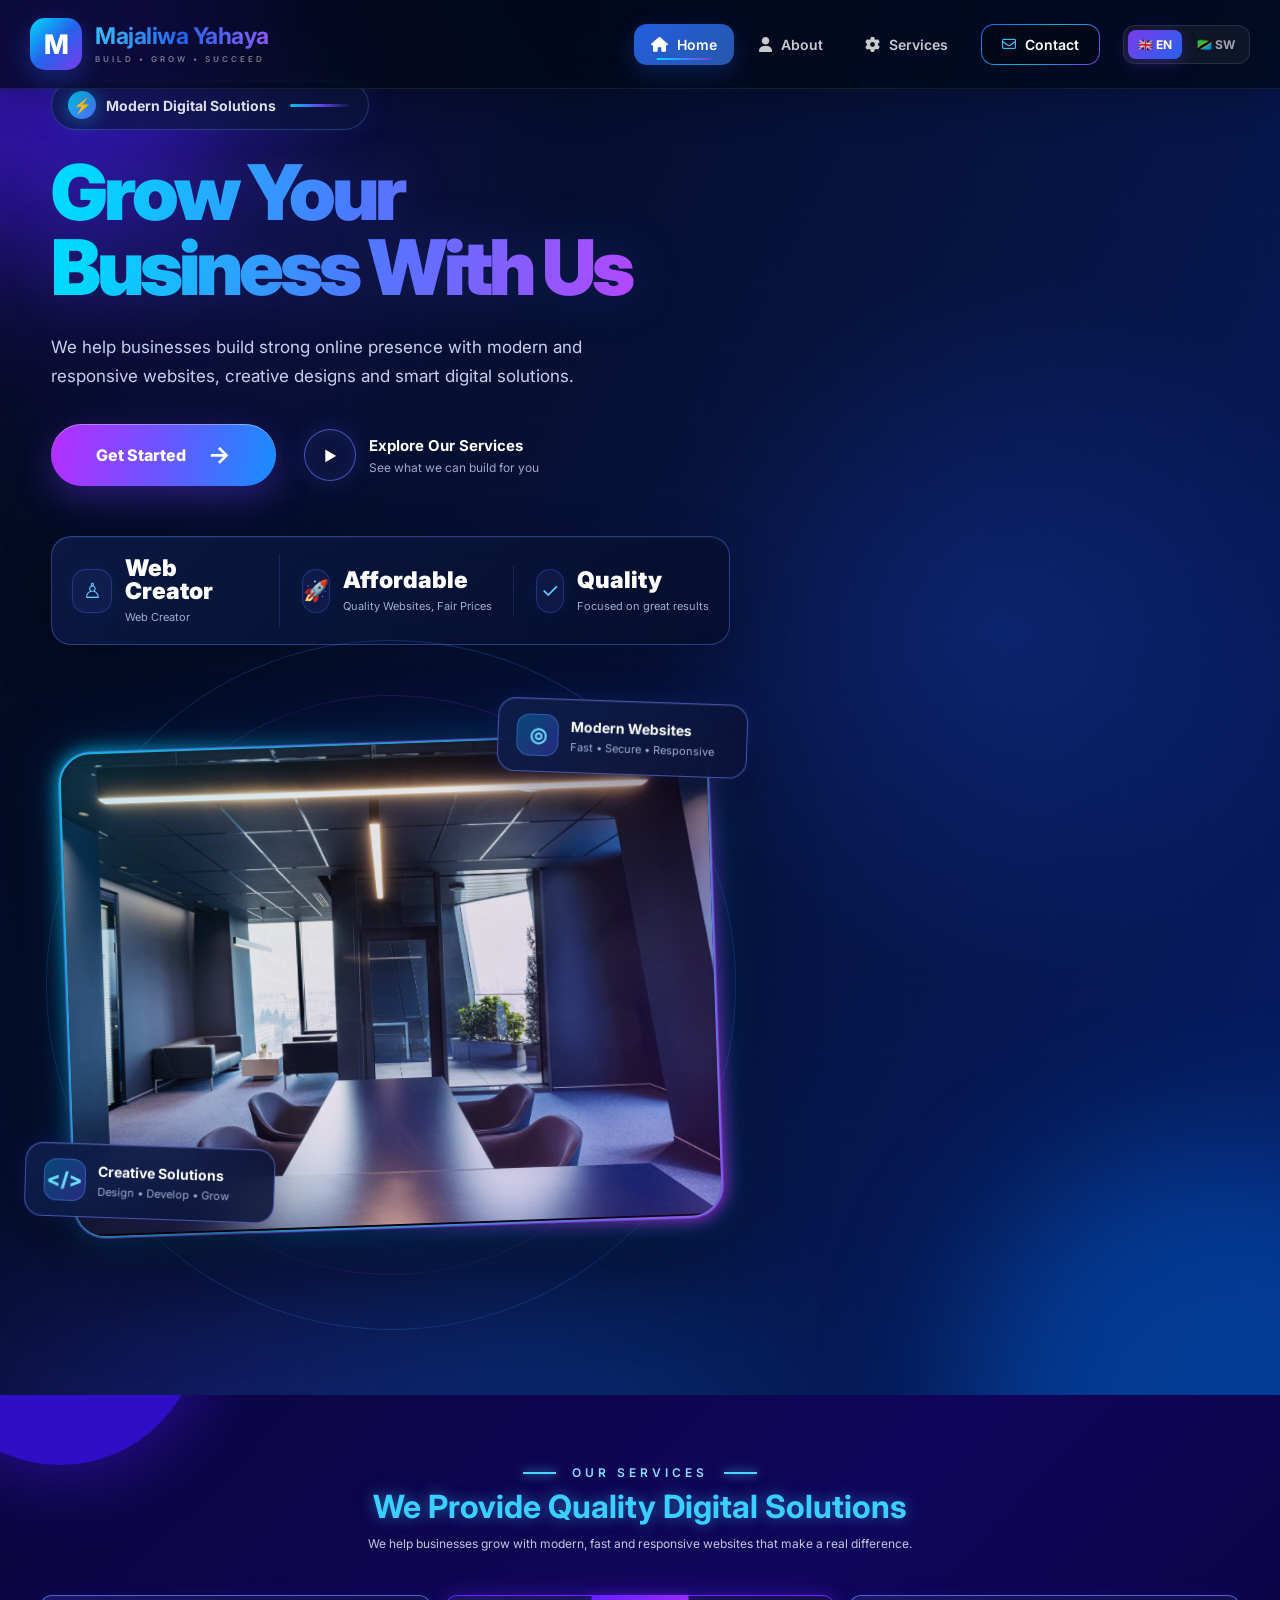
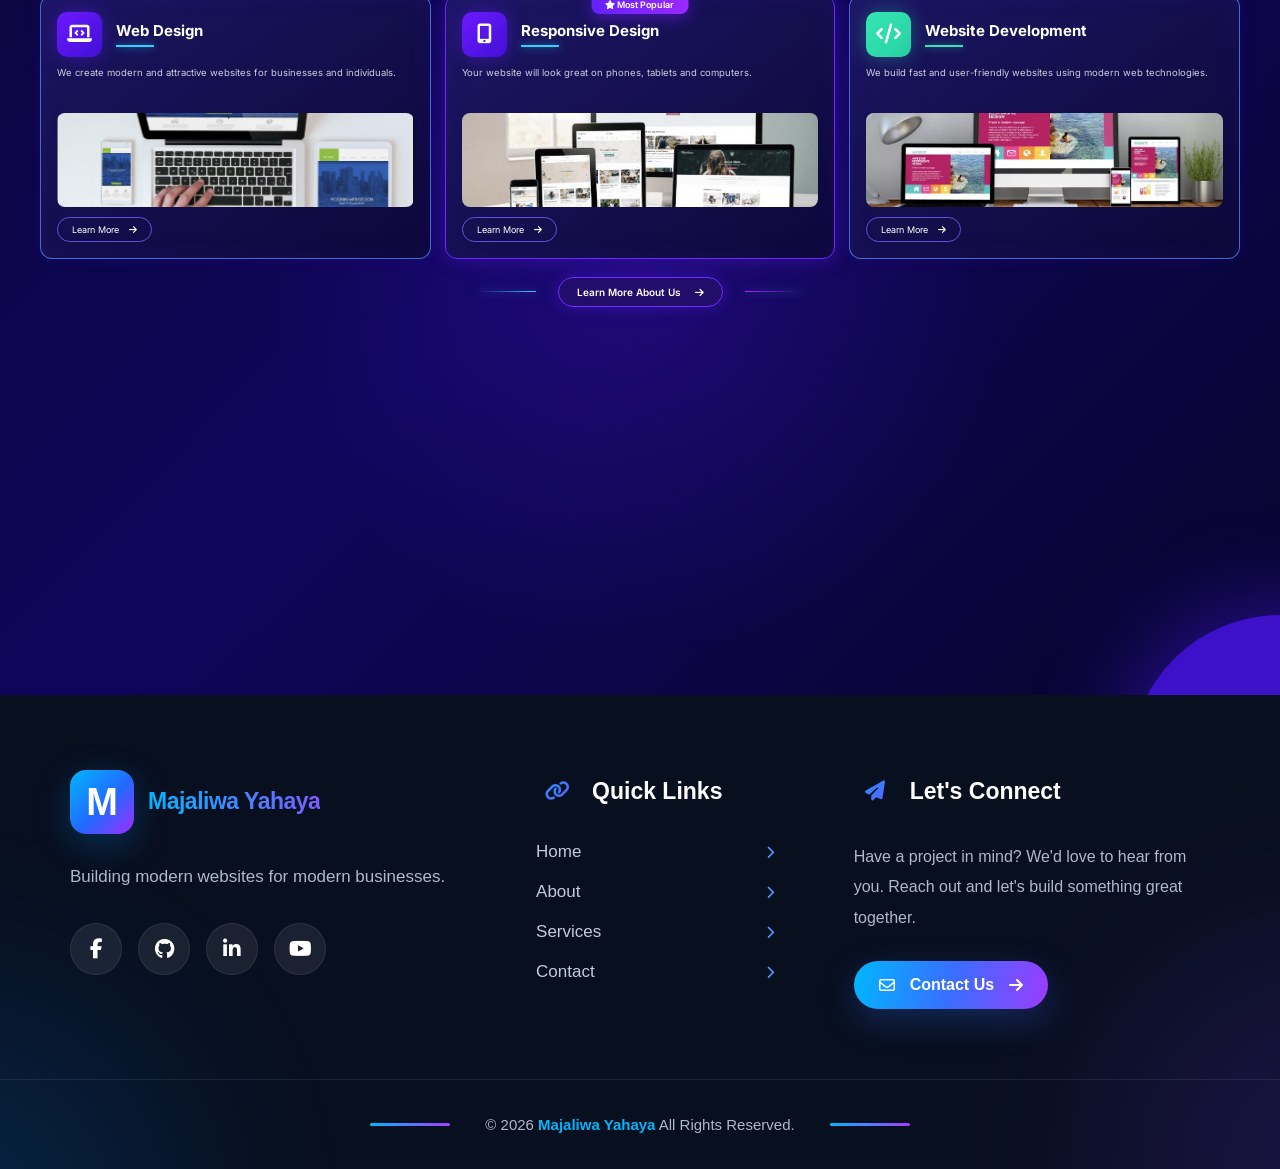
<file: index.html>
<!DOCTYPE html>
<html lang="en">

<head>
    <meta charset="UTF-8">
    <meta name="viewport" content="width=device-width, initial-scale=1.0">

    <meta name="description"
        content="Majaliwa Yahaya creates modern, responsive and affordable websites for businesses and individuals.">

    <meta name="keywords" content="web design Tanzania, website design, responsive websites, web developer Tanzania">

    <meta name="author" content="Majaliwa Yahaya">

    <title>Majaliwa Web Design | Modern Websites for Businesses</title>

    <meta property="og:title" content="Majaliwa Web Design | Modern Websites for Businesses">
    <meta property="og:description"
        content="Modern, responsive and affordable websites for businesses and individuals.">
    <meta property="og:type" content="website">
    <meta property="og:url" content="https://majaliwayahya.github.io/majaliwa-landing-page/">
    <meta property="og:image" content="https://majaliwayahya.github.io/majaliwa-landing-page/images/preview.jpg">


    <!-- Favicon -->
    <link rel="icon" href="favicon.ico" type="image/x-icon">

    <!-- Google Font -->
    <link rel="preconnect" href="https://fonts.googleapis.com">
    <link rel="preconnect" href="https://fonts.gstatic.com" crossorigin>
    <link href="https://fonts.googleapis.com/css2?family=Inter:wght@400;500;600;700;800;900&display=swap" rel="stylesheet">

    <!-- Font Awesome -->
    <link rel="stylesheet" href="https://cdnjs.cloudflare.com/ajax/libs/font-awesome/6.5.2/css/all.min.css">

    <!-- CSS -->
    <link rel="stylesheet" href="style.css">
</head>

<body>

    <!-- =========================
         NAVBAR
    ========================== -->
    <header class="navbar">

        <div class="nav-container">

            <!-- Logo -->
            <a href="index.html" class="logo">

                <div class="logo-icon">
                    M
                </div>

                <div class="logo-text">
                    <span> <strong>Majaliwa Yahaya</strong></span>
                    <small>Build • Grow • Succeed</small>
                </div>

            </a>


            <!-- Navigation -->
            <nav class="nav-menu" id="navMenu">

                <a href="index.html" class="nav-link active">
                    <i class="fa-solid fa-house"></i>
                    <span data-en="Home" data-sw="Nyumbani">
                        Home
                    </span>

                </a>

                <a href="about.html" class="nav-link">
                    <i class="fa-solid fa-user"></i>
                    <span data-en="About" data-sw="Kuhusu">
                        About
                    </span>
                </a>

                <a href="index.html#services" class="nav-link">
                    <i class="fa-solid fa-gear"></i>
                    <span data-en="Services" data-sw="Huduma">
                        Services
                    </span>
                </a>

                <a href="contact.html" class="nav-contact">
                    <i class="fa-regular fa-envelope"></i>
                    <span data-en="Contact" data-sw="Wasiliana">
                        Contact
                    </span>
                </a>

                <!-- Language Switcher -->
                <div class="language-switcher">

                    <button class="language-btn active" data-lang="en">
                        🇬🇧 EN
                    </button>

                    <button class="language-btn" data-lang="sw">
                        🇹🇿 SW
                    </button>

                </div>

            </nav>


            <!-- Mobile Menu Button -->
            <button class="menu-toggle" id="menuToggle" aria-label="Open Menu">
                <i class="fa-solid fa-bars"></i>
            </button>

        </div>

    </header>

    <!-- =========================
         MOBILE MENU SCRIPT
    ========================== -->
    <script>

        const menuToggle = document.getElementById("menuToggle");
        const navMenu = document.getElementById("navMenu");

        menuToggle.addEventListener("click", () => {

            navMenu.classList.toggle("show");

            const icon = menuToggle.querySelector("i");

            if (navMenu.classList.contains("show")) {
                icon.classList.remove("fa-bars");
                icon.classList.add("fa-xmark");
            } else {
                icon.classList.remove("fa-xmark");
                icon.classList.add("fa-bars");
            }

        });


        // Close menu after clicking a link
        document.querySelectorAll(".nav-link, .nav-contact").forEach(link => {

            link.addEventListener("click", () => {

                navMenu.classList.remove("show");

                const icon = menuToggle.querySelector("i");

                icon.classList.remove("fa-xmark");
                icon.classList.add("fa-bars");

            });

        });


        // Active navigation
        document.querySelectorAll(".nav-link").forEach(link => {

            link.addEventListener("click", function () {

                document.querySelectorAll(".nav-link").forEach(item => {
                    item.classList.remove("active");
                });

                this.classList.add("active");

            });

        });

    </script>

    <!-- =========================
         HERO SECTION
    ========================== -->
    <section class="hero" id="home">

        <!-- Background Effects -->
        <div class="hero-glow glow-one"></div>
        <div class="hero-glow glow-two"></div>

        <div class="hero-grid"></div>


        <div class="hero-container">

            <!-- =========================
                 LEFT SIDE
            ========================== -->
            <div class="hero-content">

                <!-- Badge -->
                <div class="hero-badge">

                    <span class="badge-icon">
                        ⚡
                    </span>

                    <span data-en="Modern Digital Solutions" data-sw="Suluhisho za Kisasa za Kidijitali">
                        Modern Digital Solutions
                    </span>

                    <span class="badge-line"></span>

                </div>


                <!-- Heading -->
                <h1>
                    <span data-en="Grow Your" data-sw="Kuza">Grow Your</span>
                    <span data-en="Business With Us" data-sw="Biashara Yako Pamoja Nasi">
                        Business With Us
                    </span>
                </h1>


                <!-- Description -->
                <p class="hero-description"
                    data-en="We help businesses build strong online presence with modern and responsive websites, creative designs and smart digital solutions."
                    data-sw="Tunasaidia biashara kujenga uwepo imara mtandaoni kupitia tovuti za kisasa na zinazoweza kuonekana vizuri kwenye vifaa mbalimbali, ubunifu wa kuvutia na suluhisho bora za kidijitali.">

                    We help businesses build strong online presence with
                    modern and responsive websites, creative designs and
                    smart digital solutions.

                </p>


                <!-- Buttons -->
                <div class="hero-actions">

                    <a href="about.html" class="btn btn-primary">

                        <span data-en="Get Started" data-sw="Anza Sasa">
                            Get Started
                        </span>

                        <strong>→</strong>

                    </a>


                    <a href="#services" class="watch-work">

                        <span class="play-btn">
                            ▶
                        </span>

                        <span class="watch-text">

                            <strong data-en="Explore Our Services" data-sw="Chunguza huduma zetu">
                                Explore Our Services
                            </strong>

                            <small data-en="See what we can build for you"
                                data-sw="Ona kile tunachoweza kukutengenezea">
                                See what we can build for you
                            </small>

                        </span>

                    </a>
                </div>


                <!-- =========================
                     STATISTICS
                ========================== -->

                <div class="hero-stats">

                    <!-- Stat 1 -->
                    <div class="stat">

                        <div class="stat-icon">
                            ♙
                        </div>

                        <div>
                            <strong data-en="Web Creator" data-sw="Mbunifu wa tovuti">Web Creator</strong>

                            <span data-en="Web Creator" data-sw="Mbunifu wa tovuti">
                                Web Creator
                            </span>
                        </div>

                    </div>


                    <!-- Stat 2 -->
                    <div class="stat">

                        <div class="stat-icon">
                            🚀
                        </div>

                        <div>
                            <strong data-en="Affordable" data-sw="Bei Nafuu">Affordable</strong>

                            <span data-en="Quality Websites, Fair Prices" data-sw="Tovuti Bora kwa Bei Nafuu">
                                Quality Websites, Fair Prices
                            </span>
                        </div>

                    </div>


                    <!-- Stat 3 -->
                    <div class="stat">

                        <div class="stat-icon">
                            ✓
                        </div>

                        <div>
                            <strong data-en="Quality" data-sw="Ubora">Quality</strong>

                            <span data-en="Focused on great results" data-sw="Tunalenga kutoa matokeo bora">
                                Focused on great results
                            </span>
                        </div>

                    </div>

                </div>


                <!-- =========================
                 RIGHT SIDE
            ========================== -->
                <div class="hero-visual">

                    <!-- Decorative Orbit -->
                    <div class="image-orbit orbit-one"></div>
                    <div class="image-orbit orbit-two"></div>


                    <!-- Main Image -->
                    <div class="hero-image-card">

                        <img src="images/hero-image.png" alt="Modern digital workspace">


                        <!-- Image Overlay -->
                        <div class="image-overlay"></div>


                        <!-- =========================
                         FLOATING CARD 1
                    ========================== -->
                        <div class="floating-card website-card">

                            <div class="floating-icon">
                                ◎
                            </div>

                            <div>

                                <strong data-en="Modern Websites" data-sw="Tovuti za Kisasa">
                                    Modern Websites
                                </strong>

                                <span data-en="Fast • Secure • Responsive" data-sw="Haraka • Salama • Zinazobadilika">
                                    Fast • Secure • Responsive
                                </span>

                            </div>

                        </div>


                        <!-- =========================
                         FLOATING CARD 2
                    ========================== -->
                        <div class="floating-card solution-card">

                            <div class="floating-icon">
                                &lt;/&gt;
                            </div>

                            <div>

                                <strong data-en="Creative Solutions" data-sw="Suluhisho Bunifu">
                                    Creative Solutions
                                </strong>

                                <span data-en="Design • Develop • Grow" data-sw="Buni • Tengeneza • Kuza">
                                    Design • Develop • Grow
                                </span>

                            </div>

                        </div>

                    </div>

                </div>

            </div>


            <!-- Bottom Glow -->
            <div class="hero-bottom-glow"></div>

        </div>

    </section>


    <!-- =========================
     SERVICES SECTION
========================== -->
    <section class="services" id="services">

        <!-- Background shapes -->
        <div class="shape shape-one"></div>
        <div class="shape shape-two"></div>

        <div class="services-container">

            <!-- =========================
             SERVICES HEADING
        ========================== -->
            <div class="services-heading">

                <div class="heading-label">

                    <span></span>

                    <p data-en="OUR SERVICES" data-sw="HUDUMA ZETU">
                        OUR SERVICES
                    </p>

                    <span></span>

                </div>


                <h1>

                    <span data-en="We Provide" data-sw="Tunatoa">
                        We Provide
                    </span>

                    <span data-en="Quality" data-sw="Huduma Bora">
                        Quality
                    </span>

                    <span data-en="Digital Solutions" data-sw="Suluhisho za Kidijitali">
                        Digital Solutions
                    </span>

                </h1>


                <p class="heading-text"
                    data-en="We help businesses grow with modern, fast and responsive websites that make a real difference."
                    data-sw="Tunasaidia biashara kukua kupitia tovuti za kisasa, zenye kasi na zinazobadilika kulingana na kifaa, ambazo huleta matokeo halisi.">

                    We help businesses grow with modern, fast and responsive
                    websites that make a real difference.

                </p>

            </div>


            <!-- =========================
             SERVICES CARDS
        ========================== -->
            <div class="services-grid">


                <!-- =========================
                 SERVICE CARD 1
            ========================== -->
                <div class="service-card">

                    <div class="card-top">

                        <div class="service-icon purple-icon">
                            <i class="fa-solid fa-laptop-code"></i>
                        </div>

                        <div>

                            <h2 data-en="Web Design" data-sw="Ubunifu wa Tovuti">
                                Web Design
                            </h2>

                            <div class="small-line"></div>

                        </div>

                    </div>


                    <p class="service-description"
                        data-en="We create modern and attractive websites for businesses and individuals."
                        data-sw="Tunatengeneza tovuti za kisasa na zenye kuvutia kwa biashara na watu binafsi.">

                        We create modern and attractive websites for
                        businesses and individuals.

                    </p>


                    <div class="service-image">

                        <img src="images/card1.png" alt="Web Design">

                    </div>


                    <a href="contact.html" class="learn-btn">

                        <span data-en="Learn More" data-sw="Jifunze Zaidi">
                            Learn More
                        </span>

                        <i class="fa-solid fa-arrow-right"></i>

                    </a>

                </div>



                <!-- =========================
                 SERVICE CARD 2
            ========================== -->
                <div class="service-card popular-card">

                    <!-- Popular Badge -->
                    <div class="popular-badge">

                        <i class="fa-solid fa-star"></i>

                        <span data-en="Most Popular" data-sw="Inayopendwa Zaidi">
                            Most Popular
                        </span>

                    </div>


                    <div class="card-top">

                        <div class="service-icon purple-icon">
                            <i class="fa-solid fa-mobile-screen-button"></i>
                        </div>

                        <div>

                            <h2 data-en="Responsive Design" data-sw="Ubunifu Unaobadilika">
                                Responsive Design
                            </h2>

                            <div class="small-line"></div>

                        </div>

                    </div>


                    <p class="service-description"
                        data-en="Your website will look great on phones, tablets and computers."
                        data-sw="Tovuti yako itaonekana vizuri kwenye simu, tablet na kompyuta.">

                        Your website will look great on phones,
                        tablets and computers.

                    </p>


                    <div class="service-image">

                        <img src="images/card2.png" alt="Responsive Design">

                    </div>


                    <a href="contact.html" class="learn-btn">

                        <span data-en="Learn More" data-sw="Jifunze Zaidi">
                            Learn More
                        </span>

                        <i class="fa-solid fa-arrow-right"></i>

                    </a>

                </div>



                <!-- =========================
                 SERVICE CARD 3
            ========================== -->
                <div class="service-card">

                    <div class="card-top">

                        <div class="service-icon green-icon">
                            <i class="fa-solid fa-code"></i>
                        </div>

                        <div>

                            <h2 data-en="Website Development" data-sw="Utengenezaji wa Tovuti">
                                Website Development
                            </h2>

                            <div class="small-line green-line"></div>

                        </div>

                    </div>


                    <p class="service-description"
                        data-en="We build fast and user-friendly websites using modern web technologies."
                        data-sw="Tunatengeneza tovuti zenye kasi na rahisi kutumia kwa kutumia teknolojia za kisasa za wavuti.">

                        We build fast and user-friendly websites using
                        modern web technologies.

                    </p>


                    <div class="service-image">

                        <img src="images/card3.png" alt="Website Development">

                    </div>


                    <a href="contact.html" class="learn-btn">

                        <span data-en="Learn More" data-sw="Jifunze Zaidi">
                            Learn More
                        </span>

                        <i class="fa-solid fa-arrow-right"></i>

                    </a>

                </div>

            </div>



            <!-- =========================
             SERVICES CTA
        ========================== -->
            <div class="services-cta">

                <span></span>

                <a href="about.html" class="cta-btn">

                    <span data-en="Learn More About Us" data-sw="Jifunze Zaidi Kuhusu Sisi">
                        Learn More About Us
                    </span>

                    <i class="fa-solid fa-arrow-right"></i>

                </a>

                <span></span>

            </div>

        </div>

    </section>


    <footer class="footer">
        <!-- Decorative background -->
        <div class="footer-glow footer-glow-left"></div>
        <div class="footer-glow footer-glow-right"></div>

        <div class="footer-container">

            <!-- Brand -->
            <div class="footer-column footer-brand">

                <a href="#" class="logo">
                    <span class="logo-icon">M</span>
                    <span class="logo-text">
                        <span>Majaliwa Yahaya</span>
                    </span>
                </a>

                <p class="footer-description" data-en="Building modern websites for modern businesses."
                    data-sw="Tunatengeneza tovuti za kisasa kwa biashara za kisasa.">

                    Building modern websites for modern businesses.

                </p>

                <!-- Social Media -->
                <div class="social-links">

                    <a href="https://facebook.com/majaliwayahya" class="social facebook" aria-label="Facebook"
                        target="_blank" rel="noopener noreferrer">
                        <i class="fab fa-facebook-f"></i>
                    </a>

                    <a href="https://www.github.com/majaliwayahya" class="social github" aria-label="GitHub"
                        target="_blank" rel="noopener noreferrer">
                        <i class="fab fa-github"></i>
                    </a>

                    <a href="https://www.linkedin.com/in/majaliwayahya" class="social linkedin" aria-label="LinkedIn"
                        target="_blank" rel="noopener noreferrer">
                        <i class="fab fa-linkedin-in"></i>
                    </a>

                    <a href="https://www.youtube.com/@majaliwayahya" class="social youtube" aria-label="YouTube"
                        target="_blank" rel="noopener noreferrer">
                        <i class="fab fa-youtube"></i>
                    </a>

                </div>
            </div>


            <!-- Quick Links -->
            <div class="footer-column quick-links">

                <h3>

                    <span class="heading-icon">
                        <i class="fas fa-link"></i>
                    </span>

                    <span data-en="Quick Links" data-sw="Viungo Muhimu">
                        Quick Links
                    </span>

                </h3>

                <ul>
                    <li>
                        <a href="index.html">

                            <span data-en="Home" data-sw="Nyumbani">
                                Home
                            </span>

                            <i class="fas fa-chevron-right"></i>

                        </a>
                    </li>

                    <li>
                        <a href="about.html">

                            <span data-en="About" data-sw="Kuhusu">
                                About
                            </span>

                            <i class="fas fa-chevron-right"></i>

                        </a>
                    </li>

                    <li>
                        <a href="index.html#services">

                            <span data-en="Services" data-sw="Huduma">
                                Services
                            </span>

                            <i class="fas fa-chevron-right"></i>

                        </a>
                    </li>

                    <li>
                        <a href="contact.html">

                            <span data-en="Contact" data-sw="Wasiliana">
                                Contact
                            </span>

                            <i class="fas fa-chevron-right"></i>

                        </a>
                    </li>
                </ul>

            </div>


            <!-- Contact -->
            <div class="footer-column connect">

                <h3>

                    <span class="heading-icon">
                        <i class="fas fa-paper-plane"></i>
                    </span>

                    <span data-en="Let's Connect" data-sw="Wasiliana Nasi">
                        Let's Connect
                    </span>

                </h3>

                <p data-en="Have a project in mind? We'd love to hear from you. Reach out and let's build something great together."
                    data-sw="Una mradi akilini? Tungependa kusikia kutoka kwako. Wasiliana nasi na tujenge kitu kizuri pamoja.">

                    Have a project in mind? We'd love to hear from you.
                    Reach out and let's build something great together.

                </p>

                <a href="contact.html" class="contact-btn">

                    <i class="far fa-envelope"></i>

                    <span data-en="Contact Us" data-sw="Wasiliana Nasi">
                        Contact Us
                    </span>

                    <i class="fas fa-arrow-right"></i>

                </a>

            </div>

        </div>


        <!-- Bottom -->
        <div class="footer-bottom">

            <div class="bottom-line"></div>

            <p>
                © 2026
                <span>Majaliwa Yahaya</span>
                All Rights Reserved.
            </p>

            <div class="bottom-line"></div>

        </div>

    </footer>

    <script>

        document.addEventListener("DOMContentLoaded", function () {

            const languageButtons =
                document.querySelectorAll(".language-btn");

            const translatableElements =
                document.querySelectorAll("[data-en][data-sw]");



            function changeLanguage(language) {

                // Change all text
                translatableElements.forEach(element => {

                    element.textContent =
                        element.getAttribute(`data-${language}`);

                });



                // Change HTML language
                document.documentElement.lang = language;



                // Update active button
                languageButtons.forEach(button => {

                    button.classList.remove("active");

                    if (button.dataset.lang === language) {
                        button.classList.add("active");
                    }

                });



                // Save selected language
                localStorage.setItem("selectedLanguage", language);

            }



            // Language buttons
            languageButtons.forEach(button => {

                button.addEventListener("click", function () {

                    const language = this.dataset.lang;

                    changeLanguage(language);

                });

            });



            // Load saved language
            const savedLanguage =
                localStorage.getItem("selectedLanguage") || "en";

            changeLanguage(savedLanguage);

        });

    </script>

    <script>
        document.addEventListener("DOMContentLoaded", function () {

            const pageLinks = document.querySelectorAll(
                'a[href]:not([href^="#"]):not([href*="#"])'
            );

            pageLinks.forEach(link => {

                link.addEventListener("click", function (e) {

                    const href = this.getAttribute("href");

                    // Ignore empty links
                    if (!href || href === "#") {
                        return;
                    }

                    // Ignore same-page links
                    if (href.startsWith("#")) {
                        return;
                    }

                    // Ignore JavaScript links
                    if (href.startsWith("javascript:")) {
                        return;
                    }

                    e.preventDefault();

                    document.body.classList.add("page-exit");

                    setTimeout(() => {
                        window.location.href = href;
                    }, 400);

                });

            });

        });
    </script>

</body>

</html>
</file>
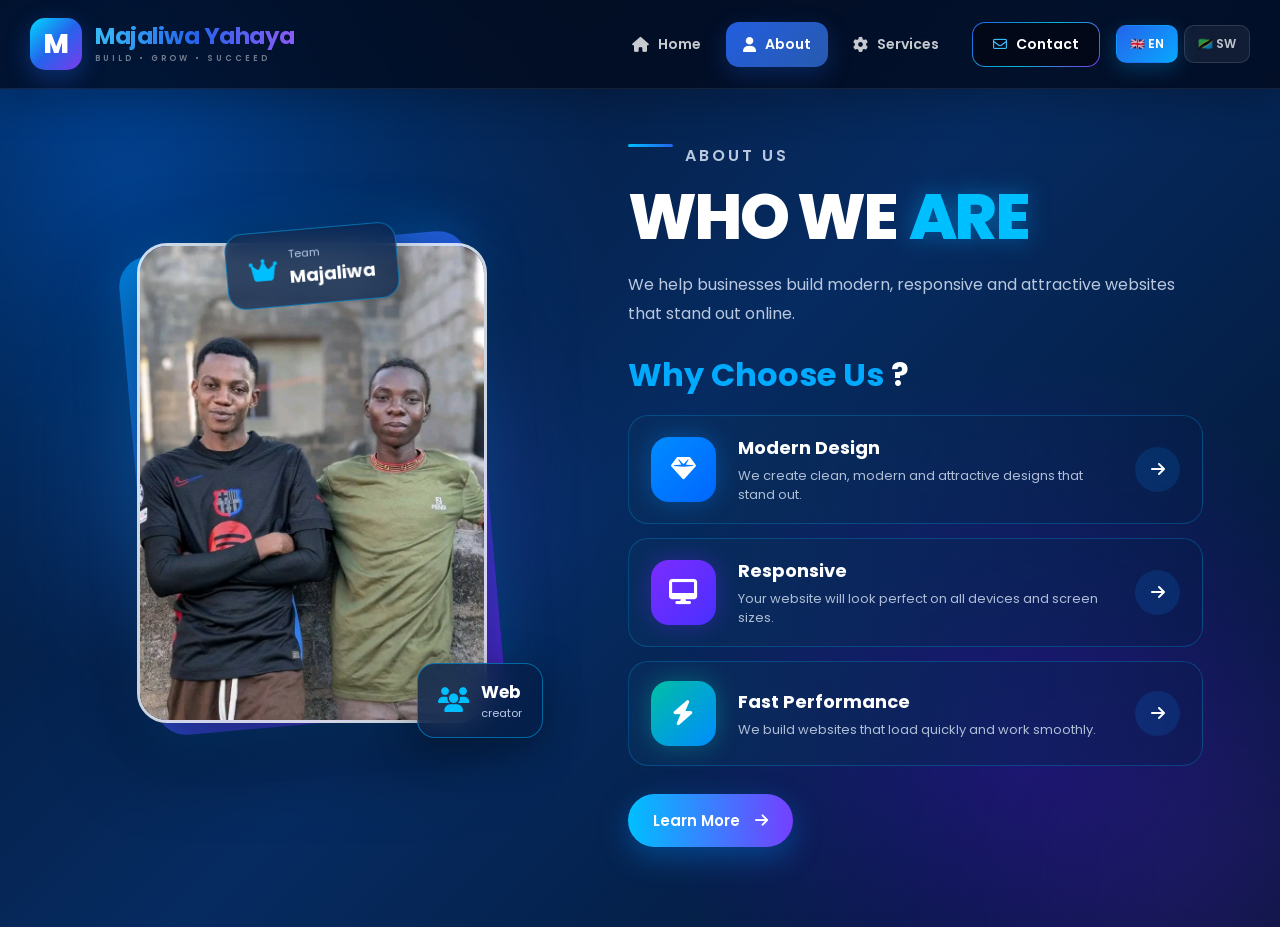
<file: about.html>
<!DOCTYPE html>
<html lang="en">

<head>
    <meta charset="UTF-8">
    <meta name="viewport" content="width=device-width, initial-scale=1.0">

    <meta name="description"
        content="Learn more about Majaliwa Yahaya — the web designer behind modern, responsive and affordable websites for businesses and individuals.">

    <title>About | Majaliwa Yahaya</title>

    <!-- Favicon -->
    <link rel="icon" href="favicon.ico" type="image/x-icon">

    <!-- Font Awesome -->
    <link rel="stylesheet"
      href="https://cdnjs.cloudflare.com/ajax/libs/font-awesome/6.5.2/css/all.min.css">

    <!-- Google Font -->
    <link rel="preconnect" href="https://fonts.googleapis.com">
    <link rel="preconnect" href="https://fonts.gstatic.com" crossorigin>

    <link rel="stylesheet"
          href="https://fonts.googleapis.com/css2?family=Poppins:wght@300;400;500;600;700;800&display=swap">

    <!-- CSS -->
    <link rel="stylesheet" href="style2.css">
</head>

<body>

    <!-- =========================
         NAVBAR
    ========================== -->

    <header class="navbar">

        <div class="nav-container">

            <!-- Logo -->
            <a href="index.html" class="logo">

                <div class="logo-icon">
                    M
                </div>

                <div class="logo-text">

                    <span>
                        <strong>Majaliwa Yahaya</strong>
                    </span>

                    <small>Build • Grow • Succeed</small>

                </div>

            </a>


            <!-- Navigation -->
            <nav class="nav-menu" id="navMenu">

                <a href="index.html" class="nav-link">

                    <i class="fa-solid fa-house"></i>

                    <span data-en="Home" data-sw="Nyumbani">
                        Home
                    </span>

                </a>


                <a href="about.html" class="nav-link active">

                    <i class="fa-solid fa-user"></i>

                    <span data-en="About" data-sw="Kuhusu">
                        About
                    </span>

                </a>


                <a href="index.html#services" class="nav-link">

                    <i class="fa-solid fa-gear"></i>

                    <span data-en="Services" data-sw="Huduma">
                        Services
                    </span>

                </a>


                <a href="contact.html" class="nav-contact">

                    <i class="fa-regular fa-envelope"></i>

                    <span data-en="Contact" data-sw="Wasiliana">
                        Contact
                    </span>

                </a>


                <!-- Language Switcher -->
                <div class="language-switcher">

                    <button class="language-btn active" data-lang="en">
                        🇬🇧 EN
                    </button>

                    <button class="language-btn" data-lang="sw">
                        🇹🇿 SW
                    </button>

                </div>

            </nav>


            <!-- Mobile Menu -->
            <button class="menu-toggle"
                    id="menuToggle"
                    aria-label="Open Menu">

                <i class="fa-solid fa-bars"></i>

            </button>

        </div>

    </header>


    <!-- =========================
         ABOUT SECTION
    ========================== -->

    <section class="about">

        <!-- LEFT SIDE -->
        <div class="about-image">

            <div class="glow"></div>

            <div class="image-bg"></div>

            <img src="images/majaliwa.jpg"
                 alt="About Image">


            <!-- Team Badge -->
            <div class="team-badge">

                <i class="fa-solid fa-crown"></i>

                <div>

                    <small data-en="Team"
                           data-sw="Timu">
                        Team
                    </small>

                    <strong>Majaliwa</strong>

                </div>

            </div>


            <!-- Experience -->
            <div class="stat">

                <i class="fa-solid fa-users"></i>

                <div>

                    <strong data-en="Web"
                            data-sw="Mbunifu wa">
                        Web
                    </strong>

                    <span data-en="creator"
                          data-sw="Tovuti">
                        Creator
                    </span>

                </div>

            </div>

        </div>


        <!-- RIGHT SIDE -->
        <div class="about-content">

            <!-- Heading -->
            <div class="about-expression">

                <div class="small-title">

                    <span></span>

                    <p data-en="ABOUT US"
                          data-sw="KUHUSU SISI">
                        ABOUT US
                </p>

                </div>


                <h2>

                    <span data-en="WHO WE"
                          data-sw="SISI NI">
                        WHO WE
                    </span>

                    <span data-en="ARE"
                          data-sw="NANI">
                        ARE
                    </span>

                </h2>


                <p data-en="We help businesses build modern, responsive and attractive websites that stand out online."
                   data-sw="Tunasaidia biashara kujenga tovuti za kisasa, zinazojibu vizuri kwenye vifaa mbalimbali na zenye kuvutia ambazo zinaonekana vizuri mtandaoni.">

                    We help businesses build modern,
                    responsive and attractive websites
                    that stand out online.

                </p>

            </div>


            <!-- Why Choose Us -->
            <div class="about-why">

                <h3>

                    <span data-en="Why"
                          data-sw="Kwa Nini">
                        Why
                    </span>

                    <span data-en="Choose Us"
                          data-sw="Utuchague">
                        Choose Us
                    </span>

                    ?

                </h3>


                <!-- CARD 1 -->
                <div class="why-card">

                    <div class="icon-box blue">

                        <i class="fa-solid fa-gem"></i>

                    </div>


                    <div class="why-text">

                        <h4 data-en="Modern Design"
                            data-sw="Muonekano wa Kisasa">

                            Modern Design

                        </h4>

                        <p data-en="We create clean, modern and attractive designs that stand out."
                           data-sw="Tunatengeneza miundo safi, ya kisasa na yenye kuvutia inayojitofautisha.">

                            We create clean, modern and
                            attractive designs that stand out.

                        </p>

                    </div>


                    <div class="arrow">

                        <i class="fa-solid fa-arrow-right"></i>

                    </div>

                </div>


                <!-- CARD 2 -->
                <div class="why-card">

                    <div class="icon-box purple">

                        <i class="fa-solid fa-desktop"></i>

                    </div>


                    <div class="why-text">

                        <h4 data-en="Responsive"
                            data-sw="Inayojibika Vizuri">

                            Responsive

                        </h4>

                        <p data-en="Your website will look perfect on all devices and screen sizes."
                           data-sw="Tovuti yako itaonekana vizuri kwenye vifaa na ukubwa wote wa skrini.">

                            Your website will look perfect
                            on all devices and screen sizes.

                        </p>

                    </div>


                    <div class="arrow">

                        <i class="fa-solid fa-arrow-right"></i>

                    </div>

                </div>


                <!-- CARD 3 -->
                <div class="why-card">

                    <div class="icon-box green">

                        <i class="fa-solid fa-bolt"></i>

                    </div>


                    <div class="why-text">

                        <h4 data-en="Fast Performance"
                            data-sw="Utendaji wa Haraka">

                            Fast Performance

                        </h4>

                        <p data-en="We build websites that load quickly and work smoothly."
                           data-sw="Tunatengeneza tovuti zinazofunguka haraka na kufanya kazi kwa ufanisi.">

                            We build websites that load
                            quickly and work smoothly.

                        </p>

                    </div>


                    <div class="arrow">

                        <i class="fa-solid fa-arrow-right"></i>

                    </div>

                </div>

            </div>


            <!-- Button -->
            <div class="btn">

                <a href="index.html#services"
                   class="about-btn">

                    <span data-en="Learn More"
                          data-sw="Jifunze Zaidi">

                        Learn More

                    </span>

                    <i class="fa-solid fa-arrow-right"></i>

                </a>

            </div>

        </div>

    </section>


    

    <script>

        /* =========================
           MOBILE MENU
        ========================= */

        const menuToggle = document.getElementById("menuToggle");
        const navMenu = document.getElementById("navMenu");

menuToggle.addEventListener("click", () => {

    navMenu.classList.toggle("show");

    const icon = menuToggle.querySelector("i");

    if (navMenu.classList.contains("show")) {

        icon.classList.remove("fa-bars");
        icon.classList.add("fa-xmark");

    } else {

        icon.classList.remove("fa-xmark");
        icon.classList.add("fa-bars");

    }

});


/* Close menu */

document.querySelectorAll(".nav-link, .nav-contact")
    .forEach(link => {

        link.addEventListener("click", () => {

            navMenu.classList.remove("show");

            const icon = menuToggle.querySelector("i");

            icon.classList.remove("fa-xmark");
            icon.classList.add("fa-bars");

        });

    });


/* =========================
   LANGUAGE SWITCHER
========================= */

const languageButtons =
    document.querySelectorAll(".language-btn");


/* =========================
   CHANGE LANGUAGE FUNCTION
========================= */

function changeLanguage(language) {

    /* Change all texts */

    document.querySelectorAll("[data-en]").forEach(element => {

        if (element.dataset[language]) {

            element.textContent =
                element.dataset[language];

        }

    });


    /* Change active button */

    languageButtons.forEach(button => {

        button.classList.remove("active");

        if (button.dataset.lang === language) {

            button.classList.add("active");

        }

    });


    /* Change HTML language */

    document.documentElement.lang = language;


    /* Save selected language */

    localStorage.setItem(
        "selectedLanguage",
        language
    );

}


/* =========================
   LANGUAGE BUTTON CLICK
========================= */

languageButtons.forEach(button => {

    button.addEventListener("click", function () {

        const language = this.dataset.lang;

        changeLanguage(language);

    });

});


/* =========================
   LOAD SAVED LANGUAGE
========================= */

const savedLanguage =
    localStorage.getItem("selectedLanguage");


if (savedLanguage) {

    changeLanguage(savedLanguage);

} else {

    /* Default language */

    changeLanguage("en");

}



    </script>

</body>

</html>
</file>
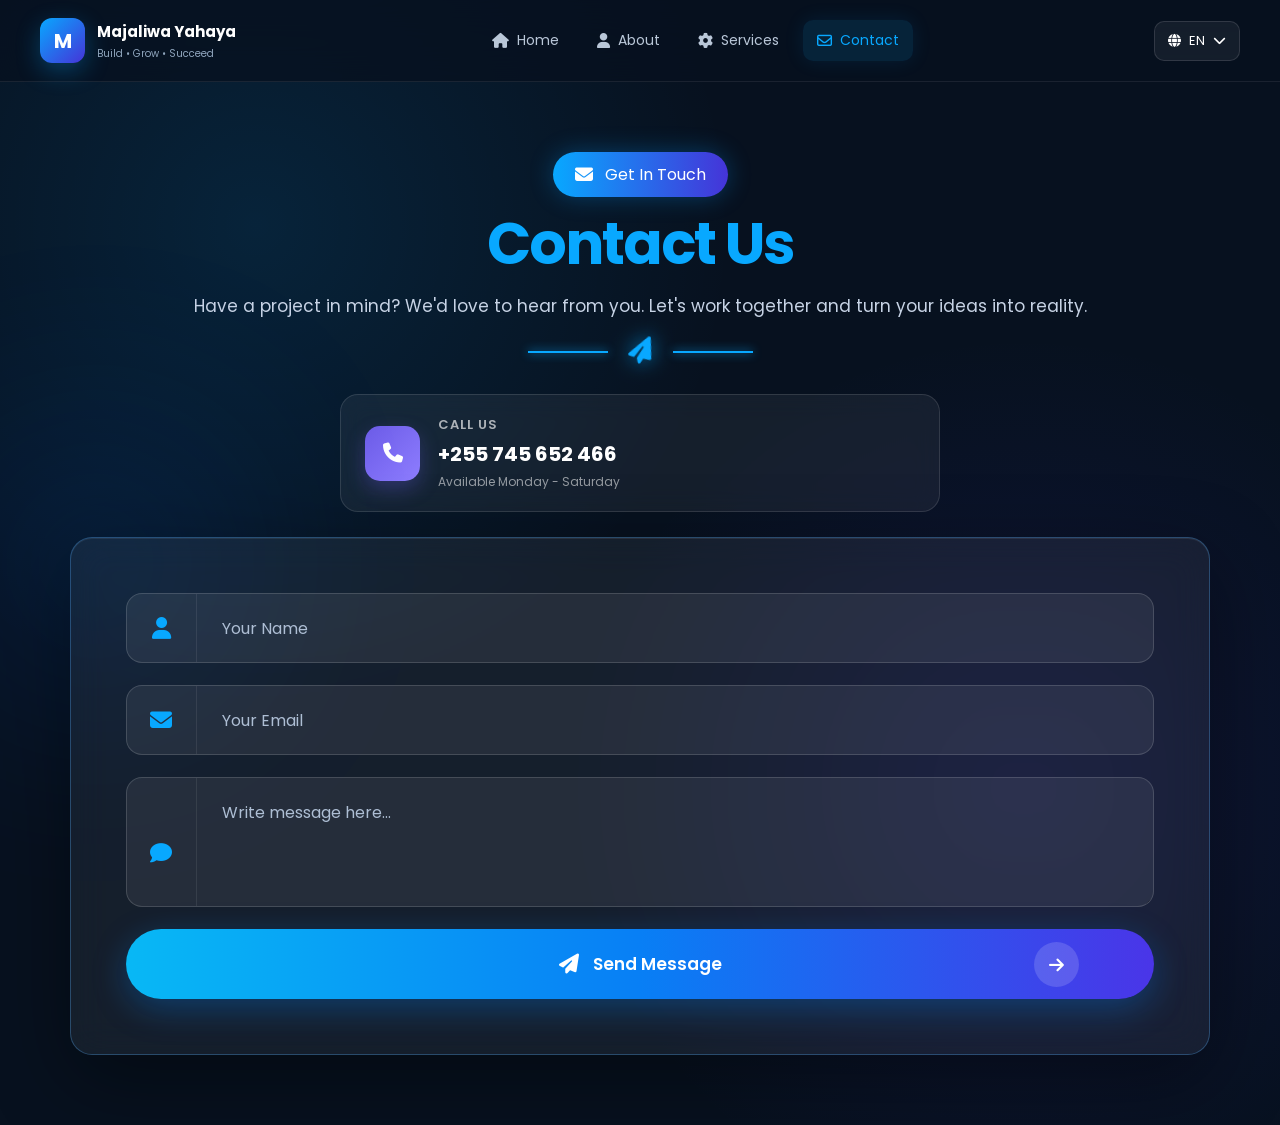
<file: contact.html>
<!DOCTYPE html>
<html lang="en">
<head>
    <meta charset="UTF-8">
    <meta name="viewport" content="width=device-width, initial-scale=1.0">

    <meta name="description"
        content="Get in touch with Majaliwa Yahaya — tell us about your project and let's build a modern, responsive website together.">

    <title>Contact | Majaliwa Yahaya</title>

    <!-- Favicon -->
    <link rel="icon" href="favicon.ico" type="image/x-icon">

    <!-- Font Awesome -->
    <link rel="stylesheet"
          href="https://cdnjs.cloudflare.com/ajax/libs/font-awesome/6.5.2/css/all.min.css">

    <!-- Google Font -->
    <link rel="preconnect" href="https://fonts.googleapis.com">
    <link rel="preconnect" href="https://fonts.gstatic.com" crossorigin>

    <link href="https://fonts.googleapis.com/css2?family=Poppins:wght@400;500;600;700&display=swap"
          rel="stylesheet">

    <link rel="stylesheet" href="style3.css">
</head>

<body>

    <!-- ================= NAVBAR ================= -->

    <header class="navbar">

        <div class="nav-container">

            <!-- Logo -->
            <a href="index.html" class="logo">

                <div class="logo-icon">
                    M
                </div>

                <div class="logo-text">
                    <span> <strong>Majaliwa Yahaya</strong></span>
                    <small>Build • Grow • Succeed</small>
                </div>

            </a>


            <!-- Navigation -->
            <nav class="nav-menu" id="navMenu">

                <a href="index.html" class="nav-link">
    <i class="fa-solid fa-house"></i>
    <span data-en="Home" data-sw="Nyumbani">
                        Home
                    </span>
</a>

<a href="about.html" class="nav-link">
    <i class="fa-solid fa-user"></i>
    <span data-en="About" data-sw="Kuhusu">
                        About
                    </span>
</a>

<a href="index.html#services" class="nav-link">
    <i class="fa-solid fa-gear"></i>
     <span data-en="Services" data-sw="Huduma">
                        Services
                    </span>
</a>

<a href="contact.html" class="nav-contact active">
    <i class="fa-regular fa-envelope"></i>
    <span data-en="Contact" data-sw="Wasiliana">
                        Contact
                    </span>
</a>

            </nav>


            <!-- Language Switcher -->
            <div class="language-switcher">

                <button id="languageBtn" class="language-btn">
                    <i class="fa-solid fa-globe"></i>
                    <span id="languageText">EN</span>
                    <i class="fa-solid fa-chevron-down"></i>
                </button>

                <div class="language-menu" id="languageMenu">

                    <button onclick="changeLanguage('en')">
                        🇬🇧 English
                    </button>

                    <button onclick="changeLanguage('sw')">
                        🇹🇿 Kiswahili
                    </button>

                </div>

            </div>


            <!-- Mobile Menu -->
            <button class="menu-toggle"
                    id="menuToggle"
                    aria-label="Open Menu">

                <i class="fa-solid fa-bars"></i>

            </button>

        </div>

    </header>


    <!-- ================= CONTACT SECTION ================= -->

    <section class="contact">

        <!-- Heading -->
        <div class="contact-heading">

            <div class="badge">

                <i class="fa-solid fa-envelope"></i>

                <span
                    data-en="Get In Touch"
                    data-sw="Wasiliana Nasi">
                    Get In Touch
                </span>

            </div>


            <h1>

                <span
                    data-en="Contact"
                    data-sw="Wasiliana">
                    Contact
                </span>

                <span
                    data-en="Us"
                    data-sw="Nasi">
                    Us
                </span>

            </h1>


            <p
                data-en="Have a project in mind? We'd love to hear from you. Let's work together and turn your ideas into reality."
                data-sw="Una mradi unaoufikiria? Tungependa kusikia kutoka kwako. Tufanye kazi pamoja na kubadilisha mawazo yako kuwa uhalisia.">

                Have a project in mind? We'd love to hear from you.
                Let's work together and turn your ideas into reality.

            </p>


            <div class="divider">

                <span></span>

                <i class="fa-solid fa-paper-plane"></i>

                <span></span>

            </div>

        </div>

        <!-- ================= PHONE CONTACT ================= -->

<div class="phone-contact">

    <div class="phone-icon">
        <i class="fa-solid fa-phone"></i>
    </div>

    <div class="phone-info">

        <span
            data-en="Call Us"
            data-sw="Tupigie Simu">
            Call Us
        </span>

        <a href="tel:+255745652466">
            +255 745 652 466
        </a>

        <small
            data-en="Available Monday - Saturday"
            data-sw="Tunapatikana Jumatatu - Jumamosi">
            Available Monday - Saturday
        </small>

    </div>

</div>


        <!-- ================= CONTACT FORM ================= -->

        <form class="contact-card"
              action="https://formspree.io/f/xqpaparp"
              method="POST">

    <!-- Name -->
    <div class="input-box">

        <div class="input-icon">
            <i class="fa-solid fa-user"></i>
        </div>

        <input
            type="text"
            id="nameInput"
            name="name"
            placeholder="Your Name"
            data-placeholder-en="Your Name"
            data-placeholder-sw="Jina Lako"
            required>

    </div>


    <!-- Email -->
    <div class="input-box">

        <div class="input-icon">
            <i class="fa-solid fa-envelope"></i>
        </div>

        <input
            type="email"
            id="emailInput"
            name="email"
            placeholder="Your Email"
            data-placeholder-en="Your Email"
            data-placeholder-sw="Barua Pepe Yako"
            required>

    </div>


    <!-- Message -->
    <div class="input-box message-box">

        <div class="input-icon">
            <i class="fa-solid fa-comment"></i>
        </div>

        <textarea
            id="messageInput"
            name="message"
            placeholder="Write message here..."
            data-placeholder-en="Write message here..."
            data-placeholder-sw="Andika ujumbe hapa..."
            required></textarea>

    </div>


    <!-- Button -->
    <button type="submit" class="send-btn">

        <i class="fa-solid fa-paper-plane"></i>

        <span
            data-en="Send Message"
            data-sw="Tuma Ujumbe">
            Send Message
        </span>

        <i class="fa-solid fa-arrow-right arrow"></i>

    </button>

            </form>

    </section>


    <!-- ================= JAVASCRIPT ================= -->

    <script>

        /* ================= LANGUAGE SWITCHER ================= */

        const languageBtn = document.getElementById("languageBtn");
        const languageMenu = document.getElementById("languageMenu");
        const languageText = document.getElementById("languageText");


        /* Open / Close Language Menu */

        languageBtn.addEventListener("click", () => {

            languageMenu.classList.toggle("show");

        });


        /* Change Language */

        function changeLanguage(language) {

            const elements = document.querySelectorAll("[data-en]");

            elements.forEach(element => {

                if (language === "sw") {

                    element.textContent = element.getAttribute("data-sw");

                } else {

                    element.textContent = element.getAttribute("data-en");

                }

            });


            /* Change Placeholders */

            const inputs = document.querySelectorAll(
                "[data-placeholder-en]"
            );

            inputs.forEach(input => {

                if (language === "sw") {

                    input.placeholder =
                        input.getAttribute("data-placeholder-sw");

                } else {

                    input.placeholder =
                        input.getAttribute("data-placeholder-en");

                }

            });


            /* Change Button Text */

            languageText.textContent =
                language === "sw" ? "SW" : "EN";


            /* Change HTML Language */

            document.documentElement.lang =
                language === "sw" ? "sw" : "en";


            /* Close Language Menu */

            languageMenu.classList.remove("show");


            /* Save Language */

            localStorage.setItem("selectedLanguage", language);

        }


        /* Load Saved Language */

        const savedLanguage =
            localStorage.getItem("selectedLanguage") || "en";

        changeLanguage(savedLanguage);


        /* ================= MOBILE MENU ================= */

        const menuToggle =
            document.getElementById("menuToggle");

        const navMenu =
            document.getElementById("navMenu");


        menuToggle.addEventListener("click", () => {

            navMenu.classList.toggle("show");

            const icon =
                menuToggle.querySelector("i");


            if (navMenu.classList.contains("show")) {

                icon.classList.remove("fa-bars");

                icon.classList.add("fa-xmark");

            } else {

                icon.classList.remove("fa-xmark");

                icon.classList.add("fa-bars");

            }

        });


        /* Close Mobile Menu */

        document.querySelectorAll(
            ".nav-link, .nav-contact"
        ).forEach(link => {

            link.addEventListener("click", () => {

                navMenu.classList.remove("show");

                const icon =
                    menuToggle.querySelector("i");

                icon.classList.remove("fa-xmark");

                icon.classList.add("fa-bars");

            });

        });


        /* Close Language Menu When Clicking Outside */

        document.addEventListener("click", (event) => {

            if (
                !event.target.closest(".language-switcher")
            ) {

                languageMenu.classList.remove("show");

            }

        });

    </script>


</body>
</html>
</file>
<file: style.css>
/* =========================================
   RESET
========================================= */

* {
    margin: 0;
    padding: 0;
    box-sizing: border-box;
}


html {
    scroll-behavior: smooth;
    scroll-padding-top: 100px;
}


body {
    font-family: "Inter", sans-serif;
    background: #020817;
    color: #ffffff;
    overflow-x: hidden;
}


/* =========================================
   NAVBAR
========================================= */

.navbar {
    position: fixed;
    top: 0;
    left: 0;

    width: 100%;

    z-index: 1000;

    padding: 18px 30px;

    background: rgba(2, 8, 23, 0.72);

    backdrop-filter: blur(18px);
    -webkit-backdrop-filter: blur(18px);

    border-bottom: 1px solid rgba(255, 255, 255, 0.08);

    box-shadow:
        0 10px 40px rgba(0, 0, 0, 0.25);
}


/* =========================================
   NAV CONTAINER
========================================= */

.nav-container {
    width: 100%;
    max-width: 1400px;

    margin: auto;

    display: flex;
    align-items: center;
    justify-content: space-between;

    gap: 30px;
}


/* =========================================
   LOGO
========================================= */

.logo {
    display: flex;
    align-items: center;

    gap: 13px;

    text-decoration: none;

    color: #ffffff;

    flex-shrink: 0;
}


/* Logo Icon */

.logo-icon {
    width: 52px;
    height: 52px;

    display: flex;
    align-items: center;
    justify-content: center;

    border-radius: 15px;

    font-size: 27px;
    font-weight: 800;

    color: #ffffff;

    background:
        linear-gradient(
            135deg,
            #00d9ff,
            #2563eb 50%,
            #7c3aed
        );

    box-shadow:
        0 8px 25px rgba(37, 99, 235, 0.35);

    position: relative;

    overflow: hidden;
}


/* Shine */

.logo-icon::before {
    content: "";

    position: absolute;

    width: 80px;
    height: 15px;

    background: rgba(255, 255, 255, 0.25);

    transform: rotate(-45deg);

    top: -20px;
    left: -30px;

    transition: 0.5s;
}


.logo:hover .logo-icon::before {
    left: 60px;
}


/* Logo Text */

.logo-text {
    display: flex;
    flex-direction: column;

    line-height: 1.1;
}


.logo-text > span {
    font-size: 23px;
    font-weight: 700;

    letter-spacing: -0.5px;
}


.logo-text strong {
    background:
        linear-gradient(
            90deg,
            #38bdf8,
            #2563eb,
            #8b5cf6
        );

    -webkit-background-clip: text;
    background-clip: text;

    color: transparent;
}


.logo-text small {
    margin-top: 6px;

    font-size: 8px;

    font-weight: 600;

    letter-spacing: 3px;

    color: rgba(255, 255, 255, 0.45);

    text-transform: uppercase;
}


/* =========================================
   NAVIGATION MENU
========================================= */

.nav-menu {
    display: flex;
    align-items: center;

    gap: 8px;
}


/* =========================================
   NAV LINKS
========================================= */

.nav-link {
    position: relative;

    display: flex;
    align-items: center;

    gap: 9px;

    padding: 12px 17px;

    border-radius: 13px;

    color: rgba(255, 255, 255, 0.78);

    text-decoration: none;

    font-size: 14px;
    font-weight: 600;

    transition:
        color 0.3s ease,
        background 0.3s ease,
        transform 0.3s ease;
}


/* Icons */

.nav-link i {
    font-size: 15px;

    transition: 0.3s;
}


/* Hover */

.nav-link:hover {
    color: #ffffff;

    background: rgba(255, 255, 255, 0.07);

    transform: translateY(-2px);
}


.nav-link:hover i {
    color: #38bdf8;

    transform: scale(1.1);
}


/* =========================================
   ACTIVE LINK
========================================= */

.nav-link.active {
    color: #ffffff;

    background:
        linear-gradient(
            135deg,
            rgba(37, 99, 235, 0.95),
            rgba(59, 130, 246, 0.65)
        );

    box-shadow:
        0 8px 25px rgba(37, 99, 235, 0.25);
}


.nav-link.active i {
    color: #ffffff;
}


/* =========================================
   CONTACT BUTTON
========================================= */

.nav-contact {
    position: relative;

    display: flex;
    align-items: center;

    gap: 9px;

    padding: 11px 20px;

    margin-left: 8px;

    border-radius: 13px;

    text-decoration: none;

    color: #ffffff;

    font-size: 14px;
    font-weight: 600;

    background:
        linear-gradient(#020817, #020817) padding-box,

        linear-gradient(
            135deg,
            #2563eb,
            #06b6d4,
            #7c3aed
        ) border-box;

    border: 1px solid transparent;

    transition: 0.3s;
}


.nav-contact i {
    color: #38bdf8;

    transition: 0.3s;
}


.nav-contact:hover {
    transform: translateY(-2px);

    background:
        linear-gradient(
            135deg,
            rgba(37, 99, 235, 0.22),
            rgba(6, 182, 212, 0.12)
        ) padding-box,

        linear-gradient(
            135deg,
            #38bdf8,
            #2563eb,
            #8b5cf6
        ) border-box;

    box-shadow:
        0 8px 30px rgba(37, 99, 235, 0.2);
}


.nav-contact:hover i {
    color: #ffffff;
    transform: translateX(2px);
}


/* =========================================
   MOBILE MENU BUTTON
========================================= */

.menu-toggle {
    display: none;

    width: 46px;
    height: 46px;

    border: 1px solid rgba(255, 255, 255, 0.1);

    border-radius: 13px;

    background: rgba(255, 255, 255, 0.06);

    color: #ffffff;

    font-size: 19px;

    cursor: pointer;

    transition: 0.3s;
}


.menu-toggle:hover {
    background: rgba(37, 99, 235, 0.2);

    border-color: rgba(56, 189, 248, 0.4);
}



/* =========================================
   TABLET
========================================= */

@media (max-width: 900px) {

    .navbar {
        padding: 15px 20px;
    }


    .nav-menu {
        gap: 3px;
    }


    .nav-link {
        padding: 11px 12px;
    }


    .nav-contact {
        padding: 11px 14px;
    }


    .logo-text > span {
        font-size: 20px;
    }

}


/* =========================================
   MOBILE
========================================= */

@media (max-width: 700px) {

    .navbar {
        padding: 12px 16px;
    }


    .nav-container {
        position: relative;
    }


    /* Logo */

    .logo-icon {
        width: 45px;
        height: 45px;

        border-radius: 13px;

        font-size: 23px;
    }


    .logo-text > span {
        font-size: 18px;
    }


    .logo-text small {
        font-size: 7px;

        letter-spacing: 2px;
    }


    /* Show hamburger */

    .menu-toggle {
        display: flex;

        align-items: center;
        justify-content: center;
    }


    /* Mobile Menu */

    .nav-menu {
        position: absolute;

        top: calc(100% + 12px);

        left: 0;
        right: 0;

        display: flex;
        flex-direction: column;

        align-items: stretch;

        gap: 6px;

        padding: 12px;

        border-radius: 18px;

        background:
            rgba(2, 8, 23, 0.95);

        backdrop-filter: blur(20px);
        -webkit-backdrop-filter: blur(20px);

        border: 1px solid rgba(255, 255, 255, 0.08);

        box-shadow:
            0 20px 50px rgba(0, 0, 0, 0.4);

        opacity: 0;

        visibility: hidden;

        transform: translateY(-10px);

        transition:
            opacity 0.3s ease,
            visibility 0.3s ease,
            transform 0.3s ease;
    }


    /* Open Menu */

    .nav-menu.show {
        opacity: 1;

        visibility: visible;

        transform: translateY(0);
    }


    .nav-link {
        width: 100%;

        padding: 14px 16px;

        border-radius: 12px;
    }


    .nav-contact {
        width: 100%;

        margin-left: 0;

        margin-top: 4px;

        justify-content: center;

        padding: 14px 16px;
    }


}


/* =========================================
   SMALL MOBILE
========================================= */

@media (max-width: 420px) {

    .logo-text small {
        display: none;
    }


    .logo-text > span {
        font-size: 17px;
    }


    .logo-icon {
        width: 42px;
        height: 42px;
    }

}


a {
    text-decoration: none;

    color: inherit;
}


/* =========================================================
   HERO
========================================================= */

.hero {
    position: relative;

    width: 100%;

    min-height: 100vh;

    overflow: hidden;

    isolation: isolate;


    background:
        radial-gradient(
            circle at 78% 45%,
            rgba(38, 91, 255, 0.20),
            transparent 28%
        ),

        radial-gradient(
            circle at 12% 10%,
            rgba(88, 35, 255, 0.18),
            transparent 25%
        ),

        linear-gradient(
            115deg,
            #020817 0%,
            #06123a 48%,
            #061d66 100%
        );
}


/* =========================================================
   HERO CONTAINER
========================================================= */

.hero-container {

    position: relative;

    z-index: 5;

    width: min(1380px, 92%);

    min-height: 100vh;

    margin: 0 auto;

    display: grid;

    grid-template-columns:
        0.92fr
        1.08fr;

    align-items: center;

    gap: 30px;

    padding: 80px 0 70px;
}


/* =========================================================
   BACKGROUND GRID
========================================================= */

.hero-grid {

    position: absolute;

    inset: 0;

    z-index: -3;

    opacity: 0.15;


    background-image:

        linear-gradient(
            rgba(87, 123, 255, 0.12) 1px,
            transparent 1px
        ),

        linear-gradient(
            90deg,
            rgba(87, 123, 255, 0.12) 1px,
            transparent 1px
        );


    background-size: 70px 70px;


    mask-image:
        linear-gradient(
            to bottom,
            transparent,
            black 20%,
            black 75%,
            transparent
        );
}


/* =========================================================
   BACKGROUND GLOWS
========================================================= */

.hero-glow {

    position: absolute;

    border-radius: 50%;

    filter: blur(70px);

    pointer-events: none;

    z-index: -2;
}


.glow-one {

    width: 420px;

    height: 420px;

    left: -180px;

    top: -170px;

    background:
        rgba(78, 28, 255, 0.55);
}


.glow-two {

    width: 500px;

    height: 500px;

    right: -180px;

    bottom: -250px;

    background:
        rgba(0, 126, 255, 0.32);
}


/* =========================================================
   HERO CONTENT
========================================================= */

.hero-content {

    position: relative;

    z-index: 8;

    max-width: 690px;
}


/* =========================================================
   HERO BADGE
========================================================= */

.hero-badge {

    width: fit-content;

    display: flex;

    align-items: center;

    gap: 10px;

    padding: 10px 16px;

    border:
        1px solid
        rgba(120, 160, 255, 0.28);

    border-radius: 999px;


    background:
        rgba(11, 25, 67, 0.65);


    box-shadow:

        inset
        0 1px 0
        rgba(255, 255, 255, 0.08),

        0 0 30px
        rgba(52, 95, 255, 0.12);


    color: #f1f5ff;

    font-size: 14px;

    font-weight: 700;


    backdrop-filter: blur(15px);
}


.badge-icon {

    width: 28px;

    height: 28px;

    display: grid;

    place-items: center;

    border-radius: 50%;


    background:
        linear-gradient(
            135deg,
            #00d9ff,
            #5268ff
        );


    box-shadow:
        0 0 20px
        rgba(0, 217, 255, 0.45);


    font-size: 15px;
}


.badge-line {

    width: 62px;

    height: 3px;

    margin-left: 4px;

    border-radius: 20px;


    background:
        linear-gradient(
            90deg,
            #00d9ff,
            #6b4dff,
            transparent
        );
}


/* =========================================================
   HERO TITLE
========================================================= */

.hero h1 {

    margin-top: 25px;


    font-size:
        clamp(
            54px,
            6vw,
            88px
        );


    line-height: 0.98;

    letter-spacing: -4px;

    font-weight: 900;

    color: #ffffff;
}


.hero h1 span {

    display: block;


    background:
        linear-gradient(
            100deg,
            #00d9ff 5%,
            #4c79ff 45%,
            #d536ff 100%
        );


    -webkit-background-clip: text;

    background-clip: text;

    color: transparent;


    filter:
        drop-shadow(
            0 0 25px
            rgba(64, 89, 255, 0.18)
        );
}


/* =========================================================
   DESCRIPTION
========================================================= */

.hero-description {

    max-width: 600px;

    margin-top: 27px;


    color: #c6d1ee;


    font-size: 17px;

    line-height: 1.75;

    font-weight: 400;
}


/* =========================================================
   HERO ACTIONS
========================================================= */

.hero-actions {

    display: flex;

    align-items: center;

    gap: 28px;

    margin-top: 32px;
}


/* =========================================================
   PRIMARY BUTTON
========================================================= */

.btn-primary {

    min-width: 225px;

    height: 62px;


    display: inline-flex;

    align-items: center;

    justify-content: center;

    gap: 22px;


    border-radius: 999px;


    background:
        linear-gradient(
            100deg,
            #b72dff,
            #6d54ff 48%,
            #168eff
        );


    color: #ffffff;


    font-size: 16px;

    font-weight: 800;


    box-shadow:

        0 12px 35px
        rgba(106, 55, 255, 0.35),

        inset
        0 1px 0
        rgba(255, 255, 255, 0.35);


    transition:
        0.35s ease;
}


.btn-primary strong {

    font-size: 24px;

    line-height: 1;
}


.btn-primary:hover {

    transform:
        translateY(-4px);


    box-shadow:

        0 18px 45px
        rgba(106, 55, 255, 0.48),

        inset
        0 1px 0
        rgba(255, 255, 255, 0.4);
}


/* =========================================================
   WATCH OUR WORK
========================================================= */

.watch-work {

    display: flex;

    align-items: center;

    gap: 13px;


    transition:
        0.3s ease;
}


.watch-work:hover {

    transform:
        translateY(-3px);
}


.play-btn {

    width: 52px;

    height: 52px;


    display: grid;

    place-items: center;


    border:
        1px solid
        rgba(109, 115, 255, 0.65);


    border-radius: 50%;


    background:
        rgba(15, 23, 67, 0.65);


    color: #ffffff;

    font-size: 14px;


    box-shadow:

        0 0 25px
        rgba(76, 96, 255, 0.2),

        inset
        0 0 20px
        rgba(76, 96, 255, 0.1);
}


.watch-text {

    display: flex;

    flex-direction: column;

    gap: 5px;
}


.watch-text strong {

    font-size: 15px;
}


.watch-text small {

    color: #9ca9ca;

    font-size: 12px;
}


/* =========================================================
   STATS
========================================================= */

.hero-stats {

    width: fit-content;

    max-width: 100%;


    display: flex;

    align-items: center;


    margin-top: 50px;

    padding: 17px 20px;


    border:
        1px solid
        rgba(94, 124, 255, 0.40);


    border-radius: 20px;


    background:

        linear-gradient(
            135deg,
            rgba(12, 27, 70, 0.86),
            rgba(4, 13, 39, 0.72)
        );


    box-shadow:

        0 25px 60px
        rgba(0, 0, 0, 0.24),

        inset
        0 1px 0
        rgba(255, 255, 255, 0.06);


    backdrop-filter:
        blur(18px);
}


.stat {

    min-width: 175px;


    display: flex;

    align-items: center;

    gap: 13px;


    padding:
        3px 22px;


    border-right:
        1px solid
        rgba(116, 142, 255, 0.17);
}


.stat:first-child {

    padding-left: 0;
}


.stat:last-child {

    border-right: none;

    padding-right: 0;
}


/* =========================================================
   STAT ICON
========================================================= */

.stat-icon {

    width: 44px;

    height: 44px;


    display: grid;

    place-items: center;


    border:
        1px solid
        rgba(85, 110, 255, 0.30);


    border-radius: 14px;


    background:
        rgba(56, 73, 180, 0.14);


    color: #65caff;

    font-size: 21px;


    box-shadow:
        0 0 20px
        rgba(0, 145, 255, 0.08);
}


.stat strong {

    display: block;

    font-size: 23px;

    line-height: 1;

    font-weight: 900;
}


.stat span {

    display: block;

    margin-top: 7px;

    color: #9faed0;

    font-size: 11px;

    white-space: nowrap;
}


/* =========================================================
   HERO VISUAL
========================================================= */

.hero-visual {

    position: relative;

    min-height: 680px;


    display: flex;

    align-items: center;

    justify-content: center;
}


/* =========================================================
   MAIN IMAGE CARD
========================================================= */

.hero-image-card {

    position: relative;

    width: min(650px, 100%);

    aspect-ratio: 1.15 / 0.86;


    transform:
        rotate(-2deg);


    border:
        2px solid
        rgba(57, 191, 255, 0.75);


    border-radius: 32px;


    background: #06112f;


    overflow: visible;


    box-shadow:

        0 0 0 1px
        rgba(170, 53, 255, 0.45),

        0 0 40px
        rgba(0, 166, 255, 0.28),

        0 35px 100px
        rgba(0, 0, 0, 0.45);


    transition:
        0.5s ease;
}


/* =========================================================
   IMAGE GLOW BORDER
========================================================= */

.hero-image-card::before {

    content: "";

    position: absolute;

    inset: -3px;

    border-radius: 34px;


    background:
        linear-gradient(
            120deg,
            #00d9ff,
            transparent 35%,
            transparent 60%,
            #d52fff
        );


    z-index: -1;


    filter: blur(9px);

    opacity: 0.85;
}


/* =========================================================
   IMAGE HOVER
========================================================= */

.hero-image-card:hover {

    transform:
        rotate(0deg)
        translateY(-7px);
}


/* =========================================================
   IMAGE
========================================================= */

.hero-image-card img {

    width: 100%;

    height: 100%;

    display: block;


    object-fit: cover;


    border-radius: 30px;


    opacity: 0.94;
    object-position: top;
}


/* =========================================================
   IMAGE OVERLAY
========================================================= */

.image-overlay {

    position: absolute;

    inset: 0;

    border-radius: 30px;


    background:

        linear-gradient(
            135deg,
            rgba(0, 183, 255, 0.12),
            transparent 35%,
            rgba(169, 34, 255, 0.12)
        );


    pointer-events: none;
}


/* =========================================================
   FLOATING CARDS
========================================================= */

.floating-card {

    position: absolute;

    z-index: 10;


    display: flex;

    align-items: center;

    gap: 12px;


    min-width: 250px;


    padding: 15px 18px;


    border:
        1px solid
        rgba(113, 133, 255, 0.55);


    border-radius: 18px;


    background:

        linear-gradient(
            135deg,
            rgba(12, 29, 75, 0.93),
            rgba(9, 16, 51, 0.87)
        );


    box-shadow:

        0 20px 45px
        rgba(0, 0, 0, 0.34),

        0 0 25px
        rgba(77, 74, 255, 0.15),

        inset
        0 1px 0
        rgba(255, 255, 255, 0.08);


    backdrop-filter:
        blur(18px);
}


/* =========================================================
   WEBSITE CARD
========================================================= */

.website-card {

    top: -35px;

    right: -42px;

    transform:
        rotate(4deg);
}


/* =========================================================
   SOLUTION CARD
========================================================= */

.solution-card {

    left: -50px;

    bottom: 15px;

    transform:
        rotate(4deg);
}


/* =========================================================
   FLOATING ICON
========================================================= */

.floating-icon {

    width: 42px;

    height: 42px;

    flex-shrink: 0;


    display: grid;

    place-items: center;


    border-radius: 13px;


    background:

        linear-gradient(
            135deg,
            rgba(0, 210, 255, 0.25),
            rgba(92, 70, 255, 0.32)
        );


    border:
        1px solid
        rgba(89, 150, 255, 0.40);


    color: #6bdcff;

    font-size: 20px;

    font-weight: 800;
}


/* =========================================================
   FLOATING TEXT
========================================================= */

.floating-card strong {

    display: block;

    color: #ffffff;

    font-size: 14px;
}


.floating-card span {

    display: block;

    margin-top: 5px;

    color: #9eabd0;

    font-size: 11px;
}


/* =========================================================
   ORBIT
========================================================= */

.image-orbit {

    position: absolute;


    border:
        1px solid
        rgba(52, 146, 255, 0.23);


    border-radius: 50%;


    pointer-events: none;
}


.orbit-one {

    width: 690px;

    height: 690px;

    transform:
        rotate(-18deg);
}


.orbit-two {

    width: 580px;

    height: 580px;


    border-color:
        rgba(187, 55, 255, 0.18);


    transform:
        rotate(30deg);
}


/* =========================================================
   BOTTOM GLOW
========================================================= */

.hero-bottom-glow {

    position: absolute;

    left: -10%;

    bottom: -220px;


    width: 70%;

    height: 350px;


    border-radius: 50%;


    background:

        linear-gradient(
            90deg,
            #5221ff,
            #078eff
        );


    filter: blur(100px);

    opacity: 0.22;


    z-index: -1;
}


/* =========================================================
   TABLET
========================================================= */

@media (max-width: 1100px) {

    .hero-container {

        grid-template-columns: 1fr;

        padding:
            80px 0;
    }


    .hero-content {

        max-width: 760px;

        margin:
            0 auto;

        text-align: center;
    }


    .hero-badge {

        margin:
            0 auto;
    }


    .hero-description {

        margin-left: auto;

        margin-right: auto;
    }


    .hero-actions {

        justify-content: center;
    }


    .hero-stats {

        margin-left: auto;

        margin-right: auto;
    }


    .hero-visual {

        min-height: 600px;

        margin-top: 20px;
    }
}


/* =========================================================
   MOBILE
========================================================= */

@media (max-width: 700px) {

    .hero-container {

        width: 90%;

        padding:
            65px 0 60px;
    }


    .hero h1 {

        font-size:
            clamp(
                45px,
                13vw,
                68px
            );

        letter-spacing: -3px;
    }


    .hero-description {

        font-size: 15px;

        line-height: 1.65;
    }


    .hero-actions {

        flex-direction: column;

        gap: 18px;
    }


    .btn-primary {

        width: 100%;

        max-width: 270px;
    }


    /* Stats */
    .hero-stats {

        width: 100%;

        flex-direction: column;

        gap: 5px;

        padding: 15px;
    }


    .stat,
    .stat:first-child,
    .stat:last-child {

        width: 100%;

        min-width: 0;

        justify-content: flex-start;

        padding:
            12px 5px;

        border-right: none;

        border-bottom:
            1px solid
            rgba(116, 142, 255, 0.14);
    }


    .stat:last-child {

        border-bottom: none;
    }


    .stat span {

        white-space: normal;
    }


    /* Visual */
    .hero-visual {

        min-height: 440px;

        margin-top: 20px;
    }


    .hero-image-card {

        width: 94%;

        border-radius: 23px;
    }


    .hero-image-card img {

        border-radius: 21px;
    }


    /* Floating cards */
    .floating-card {

        min-width: 190px;

        padding:
            11px 12px;
    }


    .floating-icon {

        width: 35px;

        height: 35px;

        font-size: 16px;
    }


    .floating-card strong {

        font-size: 11px;
    }


    .floating-card span {

        font-size: 9px;
    }


    .website-card {

        top: -22px;

        right: -5px;
    }


    .solution-card {

        left: -5px;

        bottom: -22px;
    }


    /* Orbit */
    .orbit-one {

        width: 430px;

        height: 430px;
    }


    .orbit-two {

        width: 360px;

        height: 360px;
    }
}


/* =========================================================
   SMALL MOBILE
========================================================= */

@media (max-width: 430px) {

    .hero-badge {

        font-size: 11px;

        padding:
            8px 11px;
    }


    .badge-icon {

        width: 24px;

        height: 24px;
    }


    .badge-line {

        width: 35px;
    }


    .hero h1 {

        font-size: 43px;

        letter-spacing: -2px;
    }


    .hero-visual {

        min-height: 350px;
    }


    .floating-card {

        min-width: 165px;
    }


    .website-card {

        right: -10px;
    }


    .solution-card {

        left: -10px;
    }
}




/* =========================
   SERVICES SECTION
========================= */

.services {
    position: relative;
    min-height: 100vh;
    padding: 70px 40px 45px;
    overflow: hidden;

    background:
        radial-gradient(
            circle at 50% 55%,
            rgba(75, 24, 220, 0.25),
            transparent 45%
        ),
        linear-gradient(
            135deg,
            #0b063d,
            #10055b 45%,
            #08052d
        );
}


/* =========================
   BACKGROUND SHAPES
========================= */

.shape {
    position: absolute;
    border-radius: 50%;
    pointer-events: none;
}

.shape-one {
    width: 280px;
    height: 280px;

    top: -210px;
    left: -80px;

    background: #3910e8;

    box-shadow:
        0 0 80px rgba(77, 25, 255, 0.7);

    opacity: 0.8;
}

.shape-two {
    width: 300px;
    height: 300px;

    right: -150px;
    bottom: -220px;

    background: #4b15ef;

    box-shadow:
        0 0 100px rgba(77, 25, 255, 0.7);

    opacity: 0.8;
}


/* =========================
   CONTAINER
========================= */

.services-container {
    position: relative;
    z-index: 2;

    max-width: 1200px;
    margin: auto;
}


/* =========================
   HEADING
========================= */

.services-heading {
    text-align: center;
    margin-bottom: 40px;
}

.heading-label {
    display: flex;
    justify-content: center;
    align-items: center;
    gap: 16px;

    margin-bottom: 8px;
}

.heading-label span {
    width: 33px;
    height: 2px;

    background: #46d9ff;

    box-shadow:
        0 0 10px #46d9ff;
}

.heading-label p {
    font-size: 12px;
    font-weight: 600;
    letter-spacing: 4px;
    color: #8ddcff;
}

.services-heading h1 {
    font-size: 32px;
    font-weight: 700;
    line-height: 1.2;
}

.services-heading h1 span {
    color: #3bcfff;

    text-shadow:
        0 0 15px rgba(59, 207, 255, 0.5);
}

.heading-text {
    margin-top: 8px;

    font-size: 12px;
    line-height: 1.7;

    color: #c8c5df;
}


/* =========================
   CARDS GRID
========================= */

.services-grid {
    display: grid;

    grid-template-columns:
        repeat(3, 1fr);

    gap: 14px;
}


/* =========================
   SERVICE CARD
========================= */

.service-card {
    position: relative;

    padding: 16px;

    border-radius: 12px;

    background:
        linear-gradient(
            145deg,
            rgba(30, 25, 100, 0.85),
            rgba(12, 8, 55, 0.95)
        );

    border: 1px solid rgba(99, 145, 255, 0.7);

    box-shadow:
        inset 0 0 25px rgba(75, 50, 255, 0.08),
        0 0 15px rgba(56, 35, 255, 0.12);

    transition:
        transform 0.3s ease,
        box-shadow 0.3s ease,
        border-color 0.3s ease;
}


/* Hover */

.service-card:hover {
    transform: translateY(-8px);

    border-color: #6f57ff;

    box-shadow:
        0 15px 40px rgba(62, 33, 255, 0.3),
        0 0 25px rgba(75, 35, 255, 0.25);
}


/* =========================
   POPULAR CARD
========================= */

.popular-card {
    border-color: #6b29ff;

    box-shadow:
        0 0 20px rgba(106, 35, 255, 0.35),
        inset 0 0 25px rgba(87, 34, 255, 0.08);
}


/* =========================
   POPULAR BADGE
========================= */

.popular-badge {
    position: absolute;

    top: -1px;
    left: 50%;

    transform: translateX(-50%);

    padding: 4px 14px;

    border-radius: 0 0 8px 8px;

    background:
        linear-gradient(
            90deg,
            #6421ff,
            #9b28ff
        );

    color: white;

    font-size: 9px;
    font-weight: 600;

    white-space: nowrap;

    box-shadow:
        0 4px 15px rgba(117, 30, 255, 0.5);
}


/* =========================
   CARD TOP
========================= */

.card-top {
    display: flex;
    align-items: center;

    gap: 14px;

    margin-bottom: 8px;
}


/* =========================
   ICON
========================= */

.service-icon {
    width: 45px;
    height: 45px;

    flex-shrink: 0;

    display: flex;
    align-items: center;
    justify-content: center;

    border-radius: 10px;

    font-size: 20px;

    color: white;
}


/* Purple icon */

.purple-icon {
    background:
        linear-gradient(
            135deg,
            #6d19ff,
            #4110d5
        );

    box-shadow:
        0 0 20px rgba(103, 28, 255, 0.45);
}


/* Green icon */

.green-icon {
    background:
        linear-gradient(
            135deg,
            #35e7b1,
            #27cfa4
        );

    color: white;

    box-shadow:
        0 0 20px rgba(50, 227, 180, 0.35);
}


/* =========================
   CARD TITLE
========================= */

.card-top h2 {
    font-size: 15px;
    font-weight: 700;
}

.small-line {
    width: 38px;
    height: 2px;

    margin-top: 5px;

    background: #28d5ff;

    box-shadow:
        0 0 8px rgba(40, 213, 255, 0.7);
}

.green-line {
    background: #32e7b5;

    box-shadow:
        0 0 8px rgba(50, 231, 181, 0.6);
}


/* =========================
   DESCRIPTION
========================= */

.service-description {
    min-height: 38px;

    margin-bottom: 10px;

    color: #d0cde0;

    font-size: 9.5px;

    line-height: 1.6;
}


/* =========================
   IMAGE
========================= */

.service-image {
    width: 100%;
    height: 94px;

    overflow: hidden;

    border-radius: 8px;

    margin-bottom: 10px;

    background: #100b3f;
}

.service-image img {
    width: 100%;
    height: 100%;

    display: block;

    object-fit: cover;

    transition:
        transform 0.5s ease;
}

.service-card:hover .service-image img {
    transform: scale(1.05);
}


/* =========================
   LEARN BUTTON
========================= */

.learn-btn {
    display: inline-flex;
    align-items: center;
    justify-content: center;

    gap: 10px;

    padding: 6px 14px;

    border: 1px solid #6150d9;

    border-radius: 20px;

    color: white;

    text-decoration: none;

    font-size: 9px;

    transition:
        background 0.3s ease,
        border-color 0.3s ease,
        transform 0.3s ease;
}

.learn-btn i {
    font-size: 9px;
}

.learn-btn:hover {
    background: #5d20e8;

    border-color: #8d6dff;

    transform: translateX(3px);

    box-shadow:
        0 0 15px rgba(100, 40, 255, 0.4);
}


/* =========================
   BOTTOM CTA
========================= */

.services-cta {
    display: flex;

    align-items: center;
    justify-content: center;

    gap: 22px;

    margin-top: 18px;
}

.services-cta > span {
    width: 58px;
    height: 1px;

    background:
        linear-gradient(
            90deg,
            transparent,
            #34cfff
        );

    box-shadow:
        0 0 8px rgba(52, 207, 255, 0.5);
}

.services-cta > span:last-child {
    background:
        linear-gradient(
            90deg,
            #b522ff,
            transparent
        );
}


/* CTA Button */

.cta-btn {
    display: flex;
    align-items: center;

    gap: 14px;

    padding: 8px 18px;

    border-radius: 30px;

    color: white;

    text-decoration: none;

    font-size: 10px;
    font-weight: 600;

    border: 1px solid #722cff;

    background:
        rgba(35, 14, 105, 0.8);

    box-shadow:
        0 0 15px rgba(105, 30, 255, 0.35);

    transition: all 0.3s ease;
}

.cta-btn i {
    font-size: 10px;
}

.cta-btn:hover {
    background:
        linear-gradient(
            90deg,
            #5420e8,
            #8b24ff
        );

    transform: translateY(-3px);

    box-shadow:
        0 0 25px rgba(121, 38, 255, 0.6);
}


/* =========================
   RESPONSIVE
========================= */

@media (max-width: 900px) {

    .services {
        padding: 60px 25px 40px;
    }

    .services-grid {
        grid-template-columns: 1fr 1fr;
    }

    .service-card:last-child {
        grid-column: span 2;
    }
}


@media (max-width: 650px) {

    .services {
        padding: 50px 18px 35px;
    }

    .services-heading h1 {
        font-size: 25px;
    }

    .heading-text {
        font-size: 11px;
    }

    .heading-text br {
        display: none;
    }

    .services-grid {
        grid-template-columns: 1fr;
    }

    .service-card:last-child {
        grid-column: span 1;
    }

    .service-image {
        height: 160px;
    }

    .services-cta {
        gap: 10px;
    }

    .services-cta > span {
        width: 35px;
    }
}



/* =========================================
   MODERN FOOTER
========================================= */

.footer {
    position: relative;
    overflow: hidden;
    background: #080f1f;
    color: #ffffff;
    padding-top: 75px;
    font-family: "Poppins", sans-serif;
}


/* =========================================
   BACKGROUND GLOW
========================================= */

.footer-glow {
    position: absolute;
    width: 420px;
    height: 420px;
    border-radius: 50%;
    filter: blur(100px);
    opacity: 0.15;
    pointer-events: none;
}

.footer-glow-left {
    left: -250px;
    bottom: -250px;
    background: #008cff;
}

.footer-glow-right {
    right: -250px;
    bottom: -200px;
    background: #7b2cff;
}


/* =========================================
   FOOTER CONTAINER
========================================= */

.footer-container {
    position: relative;
    z-index: 2;

    max-width: 1200px;
    margin: auto;

    padding: 0 30px 70px;

    display: grid;
    grid-template-columns: 1.3fr 0.8fr 1.2fr;

    gap: 80px;
}


/* =========================================
   LOGO
========================================= */

.footer .logo {
    display: inline-flex;
    align-items: center;
    gap: 14px;

    text-decoration: none;
    color: #ffffff;
}

.footer .logo-icon {
    width: 64px;
    height: 64px;

    display: flex;
    align-items: center;
    justify-content: center;

    border-radius: 16px;

    font-size: 38px;
    font-weight: 800;

    color: #ffffff;

    background: linear-gradient(
        135deg,
        #00b7ff,
        #2368ff 55%,
        #a12cff
    );

    box-shadow:
        0 10px 35px rgba(0, 153, 255, 0.25);
}


.footer .logo-text {
    font-size: 32px;
    font-weight: 700;
    letter-spacing: -1px;
}

.footer .logo-text span {
    background: linear-gradient(
        90deg,
        #00b7ff,
        #7c5cff
    );

    -webkit-background-clip: text;
    background-clip: text;
    color: transparent;
}


/* =========================================
   DESCRIPTION
========================================= */

.footer-description {
    max-width: 390px;

    margin-top: 28px;

    color: #aeb9cc;

    font-size: 17px;
    line-height: 1.8;
}


/* =========================================
   SOCIAL LINKS
========================================= */

.social-links {
    display: flex;
    gap: 16px;

    margin-top: 30px;
}

.social {
    width: 52px;
    height: 52px;

    display: flex;
    align-items: center;
    justify-content: center;

    border-radius: 50%;

    text-decoration: none;

    color: #ffffff;

    font-size: 20px;

    background: rgba(255, 255, 255, 0.08);

    border: 1px solid rgba(255, 255, 255, 0.08);

    transition: all 0.3s ease;
}

.social:hover {
    transform: translateY(-6px);
}


/* Facebook */

.facebook:hover {
    background: #1877f2;
    box-shadow: 0 10px 30px rgba(24, 119, 242, 0.35);
}


/* Github */

.github:hover {
    background: #24292f;
    box-shadow: 0 10px 30px rgba(255, 255, 255, 0.15);
}


/* LinkedIn */

.linkedin:hover {
    background: #0a66c2;
    box-shadow: 0 10px 30px rgba(10, 102, 194, 0.35);
}


/* YouTube */

.youtube:hover {
    background: #ff0000;
    box-shadow: 0 10px 30px rgba(255, 0, 0, 0.35);
}


/* =========================================
   HEADINGS
========================================= */

.footer-column h3 {
    display: flex;
    align-items: center;
    gap: 14px;

    margin-bottom: 30px;

    font-size: 23px;
    font-weight: 700;
}

.heading-icon {
    width: 42px;
    height: 42px;

    display: flex;
    align-items: center;
    justify-content: center;

    font-size: 20px;

    background: linear-gradient(
        135deg,
        #00b7ff,
        #7b3cff
    );

    -webkit-background-clip: text;
    background-clip: text;
    color: transparent;
}


/* =========================================
   QUICK LINKS
========================================= */

.quick-links ul {
    list-style: none;
}

.quick-links li {
    margin-bottom: 20px;
}

.quick-links a {
    display: flex;
    align-items: center;
    justify-content: space-between;

    max-width: 360px;

    color: #c4ccda;

    text-decoration: none;

    font-size: 17px;

    transition: all 0.3s ease;
}

.quick-links a i {
    font-size: 13px;

    color: #4e9dff;

    transition: transform 0.3s ease;
}

.quick-links a:hover {
    color: #ffffff;
    padding-left: 8px;
}

.quick-links a:hover i {
    transform: translateX(6px);
}


/* =========================================
   CONNECT
========================================= */

.connect p {
    max-width: 450px;

    color: #aeb9cc;

    font-size: 16px;
    line-height: 1.9;

    margin-bottom: 28px;
}


/* =========================================
   CONTACT BUTTON
========================================= */

.contact-btn {
    display: inline-flex;
    align-items: center;
    gap: 15px;

    padding: 15px 25px;

    border-radius: 50px;

    text-decoration: none;

    color: #ffffff;

    font-size: 16px;
    font-weight: 600;

    background: linear-gradient(
        100deg,
        #00b7ff,
        #386eff,
        #9b3cff
    );

    box-shadow:
        0 12px 35px rgba(56, 110, 255, 0.25);

    transition: all 0.35s ease;
}

.contact-btn:hover {
    transform: translateY(-4px);

    box-shadow:
        0 18px 45px rgba(93, 76, 255, 0.4);
}

.contact-btn i:last-child {
    transition: transform 0.3s ease;
}

.contact-btn:hover i:last-child {
    transform: translateX(6px);
}


/* =========================================
   BOTTOM SECTION
========================================= */

.footer-bottom {
    position: relative;
    z-index: 2;

    min-height: 90px;

    display: flex;
    align-items: center;
    justify-content: center;

    gap: 35px;

    padding: 25px 30px;

    border-top: 1px solid rgba(255, 255, 255, 0.08);
}

.footer-bottom p {
    color: #aeb9cc;

    font-size: 15px;

    text-align: center;
}

.footer-bottom p span {
    color: #00b7ff;
    font-weight: 600;
}


/* =========================================
   BOTTOM GRADIENT LINES
========================================= */

.bottom-line {
    width: 80px;
    height: 3px;

    border-radius: 10px;

    background: linear-gradient(
        90deg,
        #00b7ff,
        #a33cff
    );
}


/* =========================================
   RESPONSIVE - TABLET
========================================= */

@media (max-width: 900px) {

    .footer-container {
        grid-template-columns: 1fr 1fr;

        gap: 50px;
    }

    .connect {
        grid-column: span 2;
    }

}


/* =========================================
   RESPONSIVE - MOBILE
========================================= */

@media (max-width: 600px) {

    .footer {
        padding-top: 55px;
    }

    .footer-container {
        grid-template-columns: 1fr;

        gap: 45px;

        padding: 0 22px 55px;
    }

    .connect {
        grid-column: auto;
    }

    .footer .logo-icon {
        width: 55px;
        height: 55px;

        font-size: 32px;
    }

    .footer .logo-text {
        font-size: 27px;
    }

    .footer-description {
        font-size: 15px;
    }

    .footer-column h3 {
        font-size: 20px;
    }

    .quick-links a {
        font-size: 16px;
    }

    .connect p {
        font-size: 15px;
    }

    .footer-bottom {
        flex-direction: column;

        gap: 15px;

        padding: 25px 15px;
    }

    .bottom-line {
        width: 60px;
    }

}


/* =========================================
   SMALL MOBILE
========================================= */

@media (max-width: 380px) {

    .social {
        width: 46px;
        height: 46px;

        font-size: 18px;
    }

    .contact-btn {
        width: 100%;

        justify-content: center;
    }

}

/* =========================================
   LANGUAGE SWITCHER
========================================= */

.language-switcher {
    display: flex;
    align-items: center;
    gap: 5px;

    margin-left: 15px;

    padding: 4px;

    background: rgba(255, 255, 255, 0.06);

    border: 1px solid rgba(255, 255, 255, 0.10);

    border-radius: 12px;

    backdrop-filter: blur(10px);
}


.language-btn {
    border: none;

    background: transparent;

    color: #9ca3af;

    padding: 7px 10px;

    border-radius: 8px;

    font-family: "Inter", sans-serif;

    font-size: 12px;

    font-weight: 700;

    cursor: pointer;

    transition: all 0.3s ease;
}


.language-btn:hover {
    color: #ffffff;

    background: rgba(255, 255, 255, 0.08);
}


.language-btn.active {
    color: #ffffff;

    background: linear-gradient(
        135deg,
        #7c3aed,
        #2563eb
    );

    box-shadow:
        0 4px 15px rgba(124, 58, 237, 0.30);
}



/* =========================================
   MOBILE
========================================= */

@media (max-width: 768px) {

    .language-switcher {
        width: 100%;

        justify-content: center;

        margin: 10px 0 5px;
    }

    .language-btn {
        flex: 1;

        max-width: 100px;

        padding: 9px 12px;
    }

}

/* =========================================
   PROFESSIONAL PAGE TRANSITION
========================================= */

body {
    opacity: 1;
    transform: translateY(0);
    transition:
        opacity 0.45s ease,
        transform 0.45s ease;
}

/* When leaving page */
body.page-exit {
    opacity: 0;
    transform: translateY(12px);
}


/* =========================================
   NAV LINK PROFESSIONAL ANIMATION
========================================= */

.nav-link,
.nav-contact {
    transition:
        color 0.3s ease,
        background 0.3s ease,
        transform 0.3s ease,
        box-shadow 0.3s ease;
}


/* Underline animation */
.nav-link::after {
    content: "";

    position: absolute;

    left: 50%;
    bottom: 5px;

    width: 0;
    height: 2px;

    border-radius: 10px;

    background:
        linear-gradient(
            90deg,
            #00d9ff,
            #7c3aed
        );

    transform: translateX(-50%);

    transition: width 0.3s ease;
}


.nav-link:hover::after,
.nav-link.active::after {
    width: 55%;
}


/* =========================================
   CONTACT LINK ANIMATION
========================================= */

.nav-contact {
    overflow: hidden;
}

.nav-contact::before {
    content: "";

    position: absolute;

    top: 0;
    left: -100%;

    width: 100%;
    height: 100%;

    background:
        linear-gradient(
            90deg,
            transparent,
            rgba(255,255,255,0.12),
            transparent
        );

    transition: left 0.5s ease;
}

.nav-contact:hover::before {
    left: 100%;
}


/* =========================================
   ALL CLICKABLE LINKS
========================================= */

a {
    -webkit-tap-highlight-color: transparent;
}


/* =========================================
   MOBILE
========================================= */

@media (max-width: 700px) {

    .nav-link::after {
        left: 16px;
        bottom: 7px;

        transform: none;
    }

    .nav-link:hover::after,
    .nav-link.active::after {
        width: 35px;
    }

}
</file>
<file: style2.css>
/* =========================================
   RESET
========================================= */

* {
    margin: 0;
    padding: 0;
    box-sizing: border-box;
}


html {
    scroll-behavior: smooth;
    scroll-padding-top: 100px;
}


body {
    font-family: "Poppins", sans-serif;
    background: #020817;
    color: #ffffff;
    overflow-x: hidden;
}


/* =========================================
   NAVBAR
========================================= */

.navbar {
    position: fixed;
    top: 0;
    left: 0;

    width: 100%;

    z-index: 1000;

    padding: 18px 30px;

    background: rgba(2, 8, 23, 0.72);

    backdrop-filter: blur(18px);
    -webkit-backdrop-filter: blur(18px);

    border-bottom: 1px solid rgba(255, 255, 255, 0.08);

    box-shadow:
        0 10px 40px rgba(0, 0, 0, 0.25);
}


/* =========================================
   NAV CONTAINER
========================================= */

.nav-container {
    width: 100%;
    max-width: 1400px;

    margin: auto;

    display: flex;
    align-items: center;
    justify-content: space-between;

    gap: 30px;
}


/* =========================================
   LOGO
========================================= */

.logo {
    display: flex;
    align-items: center;

    gap: 13px;

    text-decoration: none;

    color: #ffffff;

    flex-shrink: 0;
}


/* Logo Icon */

.logo-icon {
    width: 52px;
    height: 52px;

    display: flex;
    align-items: center;
    justify-content: center;

    border-radius: 15px;

    font-size: 27px;
    font-weight: 800;

    color: #ffffff;

    background:
        linear-gradient(
            135deg,
            #00d9ff,
            #2563eb 50%,
            #7c3aed
        );

    box-shadow:
        0 8px 25px rgba(37, 99, 235, 0.35);

    position: relative;

    overflow: hidden;
}


/* Shine */

.logo-icon::before {
    content: "";

    position: absolute;

    width: 80px;
    height: 15px;

    background: rgba(255, 255, 255, 0.25);

    transform: rotate(-45deg);

    top: -20px;
    left: -30px;

    transition: 0.5s;
}


.logo:hover .logo-icon::before {
    left: 60px;
}


/* Logo Text */

.logo-text {
    display: flex;
    flex-direction: column;

    line-height: 1.1;
}


.logo-text > span {
    font-size: 23px;
    font-weight: 700;

    letter-spacing: -0.5px;
}


.logo-text strong {
    background:
        linear-gradient(
            90deg,
            #38bdf8,
            #2563eb,
            #8b5cf6
        );

    -webkit-background-clip: text;
    background-clip: text;

    color: transparent;
}


.logo-text small {
    margin-top: 6px;

    font-size: 8px;

    font-weight: 600;

    letter-spacing: 3px;

    color: rgba(255, 255, 255, 0.45);

    text-transform: uppercase;
}


/* =========================================
   NAVIGATION MENU
========================================= */

.nav-menu {
    display: flex;
    align-items: center;

    gap: 8px;
}


/* =========================================
   NAV LINKS
========================================= */

.nav-link {
    position: relative;

    display: flex;
    align-items: center;

    gap: 9px;

    padding: 12px 17px;

    border-radius: 13px;

    color: rgba(255, 255, 255, 0.78);

    text-decoration: none;

    font-size: 14px;
    font-weight: 600;

    transition:
        color 0.3s ease,
        background 0.3s ease,
        transform 0.3s ease;
}


/* Icons */

.nav-link i {
    font-size: 15px;

    transition: 0.3s;
}


/* Hover */

.nav-link:hover {
    color: #ffffff;

    background: rgba(255, 255, 255, 0.07);

    transform: translateY(-2px);
}


.nav-link:hover i {
    color: #38bdf8;

    transform: scale(1.1);
}


/* =========================================
   ACTIVE LINK
========================================= */

.nav-link.active {
    color: #ffffff;

    background:
        linear-gradient(
            135deg,
            rgba(37, 99, 235, 0.95),
            rgba(59, 130, 246, 0.65)
        );

    box-shadow:
        0 8px 25px rgba(37, 99, 235, 0.25);
}


.nav-link.active i {
    color: #ffffff;
}


/* =========================================
   CONTACT BUTTON
========================================= */

.nav-contact {
    position: relative;

    display: flex;
    align-items: center;

    gap: 9px;

    padding: 11px 20px;

    margin-left: 8px;

    border-radius: 13px;

    text-decoration: none;

    color: #ffffff;

    font-size: 14px;
    font-weight: 600;

    background:
        linear-gradient(#020817, #020817) padding-box,

        linear-gradient(
            135deg,
            #2563eb,
            #06b6d4,
            #7c3aed
        ) border-box;

    border: 1px solid transparent;

    transition: 0.3s;
}


.nav-contact i {
    color: #38bdf8;

    transition: 0.3s;
}


.nav-contact:hover {
    transform: translateY(-2px);

    background:
        linear-gradient(
            135deg,
            rgba(37, 99, 235, 0.22),
            rgba(6, 182, 212, 0.12)
        ) padding-box,

        linear-gradient(
            135deg,
            #38bdf8,
            #2563eb,
            #8b5cf6
        ) border-box;

    box-shadow:
        0 8px 30px rgba(37, 99, 235, 0.2);
}


.nav-contact:hover i {
    color: #ffffff;
    transform: translateX(2px);
}


/* =========================================
   MOBILE MENU BUTTON
========================================= */

.menu-toggle {
    display: none;

    width: 46px;
    height: 46px;

    border: 1px solid rgba(255, 255, 255, 0.1);

    border-radius: 13px;

    background: rgba(255, 255, 255, 0.06);

    color: #ffffff;

    font-size: 19px;

    cursor: pointer;

    transition: 0.3s;
}


.menu-toggle:hover {
    background: rgba(37, 99, 235, 0.2);

    border-color: rgba(56, 189, 248, 0.4);
}



/* =========================================
   TABLET
========================================= */

@media (max-width: 900px) {

    .navbar {
        padding: 15px 20px;
    }


    .nav-menu {
        gap: 3px;
    }


    .nav-link {
        padding: 11px 12px;
    }


    .nav-contact {
        padding: 11px 14px;
    }


    .logo-text > span {
        font-size: 20px;
    }

}


/* =========================================
   MOBILE
========================================= */

@media (max-width: 700px) {

    .navbar {
        padding: 12px 16px;
    }


    .nav-container {
        position: relative;
    }


    /* Logo */

    .logo-icon {
        width: 45px;
        height: 45px;

        border-radius: 13px;

        font-size: 23px;
    }


    .logo-text > span {
        font-size: 18px;
    }


    .logo-text small {
        font-size: 7px;

        letter-spacing: 2px;
    }


    /* Show hamburger */

    .menu-toggle {
        display: flex;

        align-items: center;
        justify-content: center;
    }


    /* Mobile Menu */

    .nav-menu {
        position: absolute;

        top: calc(100% + 12px);

        left: 0;
        right: 0;

        display: flex;
        flex-direction: column;

        align-items: stretch;

        gap: 6px;

        padding: 12px;

        border-radius: 18px;

        background:
            rgba(2, 8, 23, 0.95);

        backdrop-filter: blur(20px);
        -webkit-backdrop-filter: blur(20px);

        border: 1px solid rgba(255, 255, 255, 0.08);

        box-shadow:
            0 20px 50px rgba(0, 0, 0, 0.4);

        opacity: 0;

        visibility: hidden;

        transform: translateY(-10px);

        transition:
            opacity 0.3s ease,
            visibility 0.3s ease,
            transform 0.3s ease;
    }


    /* Open Menu */

    .nav-menu.show {
        opacity: 1;

        visibility: visible;

        transform: translateY(0);
    }


    .nav-link {
        width: 100%;

        padding: 14px 16px;

        border-radius: 12px;
    }


    .nav-contact {
        width: 100%;

        margin-left: 0;

        margin-top: 4px;

        justify-content: center;

        padding: 14px 16px;
    }


}


/* =========================================
   SMALL MOBILE
========================================= */

@media (max-width: 420px) {

    .logo-text small {
        display: none;
    }


    .logo-text > span {
        font-size: 17px;
    }


    .logo-icon {
        width: 42px;
        height: 42px;
    }

}


a {
    text-decoration: none;

    color: inherit;
}



/* =========================
   ABOUT SECTION
========================= */

.about {
    position: relative;
    width: 100%;
    min-height: 100vh;
    padding: 120px 6% 80px;

    display: grid;
    grid-template-columns: 0.9fr 1.1fr;

    align-items: center;
    gap: 80px;

    overflow: hidden;

    background:
        radial-gradient(
            circle at 10% 20%,
            rgba(0, 119, 255, 0.35),
            transparent 35%
        ),
        radial-gradient(
            circle at 80% 80%,
            rgba(98, 0, 255, 0.25),
            transparent 30%
        ),
        linear-gradient(
            135deg,
            #03132d,
            #062b61,
            #03132d
        );
}


/* Decorative background */

.about::before {
    content: "";

    position: absolute;

    width: 350px;
    height: 350px;

    background: #006eff;

    border-radius: 50%;

    filter: blur(120px);

    opacity: 0.25;

    top: -150px;
    left: -100px;
}


.about::after {
    content: "";

    position: absolute;

    width: 300px;
    height: 300px;

    background: #7c3cff;

    border-radius: 50%;

    filter: blur(120px);

    opacity: 0.2;

    right: -100px;
    bottom: -100px;
}


/* =========================
   LEFT IMAGE
========================= */

.about-image {
    position: relative;

    width: 100%;
    max-width: 500px;
    height: 560px;

    margin: 0 auto;

    display: flex;
    justify-content: center;
    align-items: center;

    z-index: 2;
}


/* =========================
   GLOW BEHIND IMAGE
========================= */

.glow {
    position: absolute;

    width: 320px;
    height: 320px;

    background: linear-gradient(
        135deg,
        #00aaff,
        #693cff
    );

    border-radius: 50%;

    filter: blur(70px);

    opacity: 0.7;

    z-index: 0;

    animation: glowMove 5s ease-in-out infinite;
}


@keyframes glowMove {

    0% {
        transform: scale(1);
    }

    50% {
        transform: scale(1.15);
    }

    100% {
        transform: scale(1);
    }

}


/* =========================
   IMAGE BACKGROUND
========================= */

.image-bg {
    position: absolute;

    width: 350px;
    height: 480px;

    border-radius: 30px;

    background:
        linear-gradient(
            135deg,
            rgba(0, 153, 255, 0.8),
            rgba(100, 40, 255, 0.8)
        );

    transform: rotate(-5deg);

    z-index: 1;

    box-shadow:
        0 0 50px rgba(0, 140, 255, 0.4);
}


/* =========================
   MAIN IMAGE
========================= */

.about-image img {
    position: relative;

    width: 350px;
    height: 480px;

    object-fit: cover;

    border-radius: 30px;

    border: 3px solid rgba(255, 255, 255, 0.8);

    z-index: 2;

    filter: drop-shadow(
        0 25px 40px
        rgba(0, 0, 0, 0.5)
    );

    transition: transform 0.4s ease;
}


.about-image img:hover {
    transform: scale(1.02);
}


/* =========================
   TEAM BADGE
========================= */

.team-badge {
    position: absolute;

    top: 25px;
    left: 50%;

    display: flex;
    align-items: center;

    gap: 12px;

    padding: 15px 22px;

    border-radius: 18px;

    background: rgba(5, 30, 70, 0.75);

    backdrop-filter: blur(15px);

    border: 1px solid rgba(0, 174, 255, 0.5);

    box-shadow:
        0 10px 40px
        rgba(0, 0, 0, 0.35);

    color: white;

    z-index: 4;

    transform: translateX(-50%) rotate(-5deg);
}


.team-badge i {
    font-size: 25px;

    color: #00bfff;
}


.team-badge small {
    display: block;

    font-size: 11px;

    color: #b8c9e8;
}


.team-badge strong {
    display: block;

    font-size: 18px;
}


/* =========================
   EXPERIENCE STAT
========================= */

.stat {
    position: absolute;

    bottom: 25px;
    right: 5px;

    display: flex;
    align-items: center;

    gap: 12px;

    padding: 15px 20px;

    border-radius: 18px;

    background: rgba(5, 30, 70, 0.8);

    backdrop-filter: blur(15px);

    border: 1px solid rgba(0, 174, 255, 0.5);

    box-shadow:
        0 10px 40px
        rgba(0, 0, 0, 0.35);

    color: white;

    z-index: 4;
}


.stat i {
    font-size: 25px;

    color: #00bfff;
}


.stat strong {
    display: block;

    font-size: 17px;
}


.stat span {
    display: block;

    font-size: 11px;

    color: #b8c9e8;
}


/* =========================
   RIGHT CONTENT
========================= */

.about-content {
    position: relative;

    z-index: 3;

    display: flex;
    flex-direction: column;

    gap: 28px;

    color: white;

    max-width: 700px;
}


/* Small ABOUT US */

.small-title {
    display: flex;
    align-items: center;
    gap: 12px;

    margin-bottom: 14px;

    font-size: 13px;
    font-weight: 600;
    letter-spacing: 3px;

    color: #b9cbea;
}

.small-title span:first-child {
    width: 45px;
    height: 3px;

    flex-shrink: 0;

    border-radius: 20px;

    background: linear-gradient(
        90deg,
        #00bfff,
        #2563eb
    );
}


.small-title span {
    width: 45px;
    height: 4px;

    border-radius: 20px;

    background: #00bfff;
}


/* Main heading */

.about-expression{
    max-width: 650px;
}

.about-expression h2 {
    display: flex;
    flex-wrap: wrap;
    gap: 12px;

    margin: 0;

    font-size: clamp(48px, 5vw, 68px);
    line-height: 1;
    font-weight: 800;

    color: #ffffff;

    letter-spacing: -2.5px;
}


.about-expression h2 span:last-child {
    color: #00bfff;

    text-shadow:
        0 0 25px rgba(0, 170, 255, 0.45);
}


.about-expression p {
    max-width: 570px;

    margin-top: 22px;

    font-size: 16px;
    line-height: 1.8;

    color: #b9c8df;
}


/* =========================
   WHY CHOOSE US
========================= */

.about-why {
    width: 100%;

    display: flex;
    flex-direction: column;

    gap: 14px;
}

.about-why h3 {
    font-size: 32px;
    line-height: 1.2;

    color: white;

    margin-bottom: 6px;
}

.about-why h3 span {
    color: #00aaff;
}


/* Feature card */

.why-card {
    width: 100%;

    max-width: 700px;

    min-height: 105px;

    padding: 18px 22px;

    display: flex;
    align-items: center;

    gap: 22px;

    border-radius: 20px;

    background:
        linear-gradient(
            90deg,
            rgba(10, 47, 94, 0.7),
            rgba(5, 30, 70, 0.35)
        );

    backdrop-filter: blur(15px);

    border: 1px solid
        rgba(0, 174, 255, 0.25);

    transition:
        transform 0.3s ease,
        border 0.3s ease,
        box-shadow 0.3s ease;
}


.why-card:hover {
    transform: translateX(8px);

    border-color:
        rgba(0, 174, 255, 0.7);

    box-shadow:
        0 10px 35px
        rgba(0, 130, 255, 0.15);
}


/* Icon box */

.icon-box {
    min-width: 65px;
    height: 65px;

    display: flex;

    justify-content: center;
    align-items: center;

    border-radius: 18px;

    font-size: 25px;

    color: white;
}


.icon-box.blue {
    background:
        linear-gradient(
            135deg,
            #008cff,
            #0066ff
        );

    box-shadow:
        0 0 25px
        rgba(0, 140, 255, 0.35);
}


.icon-box.purple {
    background:
        linear-gradient(
            135deg,
            #7b2cff,
            #4930ff
        );

    box-shadow:
        0 0 25px
        rgba(110, 40, 255, 0.35);
}


.icon-box.green {
    background:
        linear-gradient(
            135deg,
            #00bfa5,
            #008cff
        );

    box-shadow:
        0 0 25px
        rgba(0, 200, 180, 0.35);
}


/* Text */

.why-text {
    flex: 1;
}


.why-text h4 {
    font-size: 18px;

    color: white;

    margin-bottom: 5px;
}


.why-text p {
    font-size: 13px;

    line-height: 1.5;

    color: #aebed6;

    max-width: 450px;
}


/* Arrow */

.arrow {
    width: 45px;
    height: 45px;

    display: flex;

    justify-content: center;
    align-items: center;

    border-radius: 50%;

    background:
        rgba(0, 140, 255, 0.15);

    color: white;

    transition: 0.3s;
}


.why-card:hover .arrow {
    background: #008cff;

    transform: translateX(5px);
}


/* =========================
   BUTTON
========================= */

.btn {
    width: fit-content;
}


.about-btn {
    display: flex;
    align-items: center;

    gap: 15px;

    text-decoration: none;

    padding: 15px 25px;

    border-radius: 50px;

    color: white;

    font-size: 15px;

    font-weight: 600;

    background:
        linear-gradient(
            90deg,
            #00bfff,
            #7440ff
        );

    box-shadow:
        0 10px 30px
        rgba(0, 140, 255, 0.35);

    transition: 0.3s ease;
}


.about-btn:hover {
    transform: translateY(-5px);

    box-shadow:
        0 15px 40px
        rgba(0, 140, 255, 0.5);
}


.about-btn i {
    transition: 0.3s;
}


.about-btn:hover i {
    transform: translateX(5px);
}


/* =========================
   RESPONSIVE
========================= */

@media (max-width: 900px) {

    .about {
        grid-template-columns: 1fr;

        padding: 60px 25px;

        gap: 50px;
    }


    .about-image {
        height: 520px;
    }


    .about-content {
        align-items: center;

        text-align: center;
    }


    .small-title {
        justify-content: center;
    }


    .about-expression p {
        margin-left: auto;
        margin-right: auto;
    }


    .about-why {
        width: 100%;

        align-items: center;
    }


    .why-card {
        text-align: left;
    }

}


@media (max-width: 600px) {

    .about {
        padding: 50px 18px;
    }


    .about-image {
        height: 430px;
    }


    .about-image img {
        width: 280px;
        height: 380px;
    }


    .image-bg {
        width: 300px;
        height: 390px;
    }


    .glow {
        width: 230px;
        height: 230px;
    }


    .team-badge {
        top: 5px;
        left: 0;

        padding: 10px 15px;
    }


    .team-badge strong {
        font-size: 15px;
    }


    .stat {
        left: 0;
        bottom: 5px;

        min-width: 220px;

        padding: 14px 18px;
    }


    .stat strong {
        font-size: 20px;
    }


    .about-expression h2 {
        font-size: 43px;
    }


    .about-why h3 {
        font-size: 28px;
    }


    .why-card {
        padding: 14px;

        gap: 12px;
    }


    .icon-box {
        min-width: 50px;
        height: 50px;

        font-size: 19px;
    }


    .why-text h4 {
        font-size: 15px;
    }


    .why-text p {
        font-size: 11px;
    }


    .arrow {
        display: none;
    }

}

@media (max-width: 900px) {

    .about {
        padding: 110px 25px 70px;

        grid-template-columns: 1fr;

        gap: 60px;
    }

    .about-image {
        width: 100%;
        max-width: 500px;
        height: 520px;
    }

    .about-content {
        width: 100%;
        max-width: 700px;

        align-items: center;
        text-align: center;
    }

    .about-expression {
        width: 100%;
    }

    .about-expression h2 {
        justify-content: center;
    }

    .about-expression p {
        margin-left: auto;
        margin-right: auto;
    }

    .about-why {
        width: 100%;
    }

}

@media (max-width: 600px) {

    .about {
        padding: 100px 18px 60px;
        gap: 45px;
    }

    .about-image {
        height: 430px;
    }

    .about-expression h2 {
        font-size: 42px;
        letter-spacing: -1.5px;
        gap: 8px;
    }

    .about-expression p {
        font-size: 14px;
        line-height: 1.7;
    }

    .about-why h3 {
        font-size: 27px;
    }

}

   /* =========================
   LANGUAGE SWITCHER
========================= */

.language-switcher {
    display: flex;
    align-items: center;
    gap: 6px;
    margin-left: 8px;
}

.language-btn {
    display: flex;
    align-items: center;
    justify-content: center;

    gap: 6px;

    padding: 9px 13px;

    border: 1px solid rgba(255, 255, 255, 0.12);

    border-radius: 10px;

    background: rgba(255, 255, 255, 0.06);

    color: rgba(255, 255, 255, 0.75);

    font-family: "Poppins", sans-serif;

    font-size: 12px;

    font-weight: 600;

    cursor: pointer;

    transition: all 0.3s ease;
}


/* Hover */

.language-btn:hover {
    color: #ffffff;

    border-color: #08a8ff;

    background: rgba(8, 168, 255, 0.12);

    transform: translateY(-2px);
}


/* Active Language */

.language-btn.active {
    color: #ffffff;

    background:
        linear-gradient(
            135deg,
            #2563eb,
            #08a8ff
        );

    border-color: transparent;

    box-shadow:
        0 6px 20px
        rgba(8, 168, 255, 0.25);
}


/* =========================
   MOBILE LANGUAGE SWITCHER
========================= */

@media (max-width: 700px) {

    .language-switcher {
        width: 100%;

        display: flex;

        gap: 8px;

        margin-left: 0;

        margin-top: 5px;
    }

    .language-btn {
        flex: 1;

        padding: 13px 15px;

        border-radius: 12px;

        font-size: 13px;
    }

}
</file>
<file: style3.css>
/* =========================
   GLOBAL
========================= */

* {
    margin: 0;
    padding: 0;
    box-sizing: border-box;
}

html{
    scroll-behavior: smooth;
}

body {
    min-height: 100vh;
    background:
        radial-gradient(
            circle at 20% 20%,
            rgba(8, 168, 255, 0.12),
            transparent 35%
        ),
        radial-gradient(
            circle at 80% 70%,
            rgba(74, 53, 232, 0.12),
            transparent 35%
        ),
        #07111f;

    color: white;

    font-family: 'Poppins', sans-serif;
}


/* =========================
   NAVBAR
========================= */

.navbar {
    width: 100%;
    padding: 18px 40px;

    position: relative;
    z-index: 1000;

    background: rgba(7, 17, 31, 0.75);

    border-bottom: 1px solid rgba(255, 255, 255, 0.08);

    backdrop-filter: blur(18px);
    -webkit-backdrop-filter: blur(18px);
}

.nav-container {
    max-width: 1200px;
    margin: 0 auto;

    display: flex;
    align-items: center;
    justify-content: space-between;
    gap: 30px;
}

/* Logo */

.logo {
    display: flex;
    align-items: center;
    gap: 12px;

    text-decoration: none;
    color: white;
}

.logo-icon {
    width: 45px;
    height: 45px;

    display: flex;
    align-items: center;
    justify-content: center;

    border-radius: 12px;

    background: linear-gradient(
        135deg,
        #08a8ff,
        #4534d8
    );

    color: white;
    font-size: 20px;
    font-weight: 700;

    box-shadow:
        0 8px 25px rgba(8, 168, 255, 0.3);
}

.logo-text {
    display: flex;
    flex-direction: column;
}

.logo-text strong {
    font-size: 15px;
    color: white;
}

.logo-text small {
    margin-top: 2px;

    color: #8fa5bd;
    font-size: 10px;
}

/* Navigation */

.nav-menu {
    display: flex;
    align-items: center;
    gap: 10px;
}

.nav-link,
.nav-contact {
    display: flex;
    align-items: center;
    gap: 8px;

    padding: 10px 14px;

    color: #b9c7d8;

    text-decoration: none;

    border-radius: 10px;

    font-size: 14px;

    transition: 0.3s ease;
}

.nav-link i,
.nav-contact i {
    font-size: 15px;
}

.nav-link:hover,
.nav-contact:hover,
.nav-contact.active {
    color: white;

    background: rgba(8, 168, 255, 0.12);
}

.nav-contact.active {
    color: #08a8ff;

    box-shadow:
        0 0 20px rgba(8, 168, 255, 0.1);
}

/* =========================
   LANGUAGE SWITCHER
========================= */

.language-switcher {
    position: relative;
}

.language-btn {
    display: flex;
    align-items: center;
    gap: 8px;

    padding: 9px 13px;

    border: 1px solid rgba(255, 255, 255, 0.12);
    border-radius: 10px;

    background: rgba(255, 255, 255, 0.06);

    color: white;

    font-family: inherit;
    font-size: 13px;

    cursor: pointer;

    transition: 0.3s ease;
}

.language-btn:hover {
    border-color: #08a8ff;

    background: rgba(8, 168, 255, 0.1);
}

.language-menu {
    position: absolute;

    top: calc(100% + 10px);
    right: 0;

    width: 145px;

    padding: 7px;

    display: none;

    background: #101d2e;

    border: 1px solid rgba(255, 255, 255, 0.12);

    border-radius: 12px;

    box-shadow:
        0 15px 40px rgba(0, 0, 0, 0.4);

    z-index: 2000;
}

.language-menu.show {
    display: block;
}

.language-menu button {
    width: 100%;

    padding: 10px;

    border: none;

    background: transparent;

    color: #dbe7f5;

    text-align: left;

    border-radius: 8px;

    font-family: inherit;

    cursor: pointer;
}

.language-menu button:hover {
    background: rgba(8, 168, 255, 0.12);

    color: #08a8ff;
}

/* =========================
   MOBILE MENU BUTTON
========================= */

.menu-toggle {
    display: none;

    width: 42px;
    height: 42px;

    border: 1px solid rgba(255, 255, 255, 0.12);
    border-radius: 10px;

    background: rgba(255, 255, 255, 0.06);

    color: white;

    font-size: 18px;

    cursor: pointer;
}


/* =========================
   CONTACT SECTION
========================= */

.contact {
    width: 100%;
    max-width: 1200px;

    margin: 0 auto;

    padding: 70px 30px;
}


/* =========================
   HEADING
========================= */

.contact-heading {
    text-align: center;
    margin-bottom: 30px;
}


/* Badge */

.badge {
    display: inline-flex;

    align-items: center;
    gap: 12px;

    padding: 10px 22px;

    border-radius: 30px;

    background:
        linear-gradient(
            90deg,
            #08a8ff,
            #4534d8
        );

    font-size: 16px;

    margin-bottom: 15px;

    box-shadow:
        0 0 25px rgba(0, 157, 255, 0.3);
}


.badge i {
    font-size: 18px;
}


/* Heading */

.contact-heading h1 {
    font-size: 58px;

    font-weight: 700;

    line-height: 1.1;

    letter-spacing: -2px;
}


.contact-heading h1 span {
    color: #08a8ff;
}


.contact-heading p {
    margin-top: 15px;

    color: #c7d3e5;

    font-size: 17px;

    line-height: 1.8;
}


/* =========================
   DIVIDER
========================= */

.divider {
    display: flex;

    align-items: center;
    justify-content: center;

    gap: 20px;

    margin-top: 18px;
}


.divider span {
    width: 80px;
    height: 2px;

    background: #08a8ff;

    box-shadow:
        0 0 10px #08a8ff;
}


.divider i {
    color: #08a8ff;

    font-size: 25px;

    transform: rotate(-10deg);

    filter:
        drop-shadow(
            0 0 10px rgba(0, 168, 255, 0.7)
        );
}


/* =========================
   CONTACT CARD
========================= */

.contact-card {
    position: relative;

    padding: 55px;

    border-radius: 22px;

    background:
        rgba(255, 255, 255, 0.06);

    border: 1px solid
        rgba(91, 179, 255, 0.3);

    backdrop-filter: blur(18px);

    -webkit-backdrop-filter: blur(18px);

    box-shadow:
        0 25px 80px rgba(0, 0, 0, 0.4),
        inset 0 1px 0
        rgba(255, 255, 255, 0.08);
}


/* Glow behind card */

.contact-card::before {
    content: "";

    position: absolute;

    width: 250px;
    height: 250px;

    background: #006eff;

    border-radius: 50%;

    filter: blur(120px);

    opacity: 0.18;

    top: -100px;
    left: -100px;

    z-index: -1;
}


/* =========================
   INPUT
========================= */

.input-box {
    display: flex;

    align-items: center;

    height: 70px;

    margin-bottom: 22px;

    border-radius: 16px;

    background:
        rgba(255, 255, 255, 0.07);

    border: 1px solid
        rgba(255, 255, 255, 0.15);

    overflow: hidden;

    transition: 0.3s ease;
}


/* Input hover */

.input-box:hover {
    border-color: #08a8ff;

    box-shadow:
        0 0 20px rgba(8, 168, 255, 0.12);
}


/* Input focus */

.input-box:focus-within {
    border-color: #08a8ff;

    box-shadow:
        0 0 25px rgba(8, 168, 255, 0.2);
}


/* Icon */

.input-icon {
    width: 75px;

    height: 100%;

    display: flex;

    align-items: center;
    justify-content: center;

    color: #08a8ff;

    font-size: 22px;

    border-right: 1px solid
        rgba(255, 255, 255, 0.08);
}


/* Input */

.input-box input,
.input-box textarea {
    width: 100%;

    height: 100%;

    border: none;

    outline: none;

    background: transparent;

    color: white;

    padding: 0 25px;

    font-family: inherit;

    font-size: 16px;
}


/* Placeholder */

.input-box input::placeholder,
.input-box textarea::placeholder {
    color: #aebed4;
}


/* =========================
   MESSAGE
========================= */

.message-box {
    height: 130px;

    align-items: flex-start;
}


.message-box .input-icon {
    padding-top: 22px;
}


.message-box textarea {
    padding-top: 22px;

    resize: vertical;
}


/* =========================
   BUTTON
========================= */

.send-btn {
    width: 100%;

    position: relative;

    height: 70px;

    border: none;

    border-radius: 40px;

    cursor: pointer;

    color: white;

    font-family: inherit;

    font-size: 17px;

    font-weight: 600;

    display: flex;

    align-items: center;

    justify-content: center;

    gap: 14px;

    background:
        linear-gradient(
            90deg,
            #08b8f5,
            #087ff5,
            #4a35e8
        );

    box-shadow:
        0 10px 35px
        rgba(0, 132, 255, 0.3);

    transition: 0.3s ease;
}


.send-btn:hover {
    transform: translateY(-3px);

    box-shadow:
        0 15px 40px
        rgba(0, 157, 255, 0.45);
}


.send-btn > i:first-child {
    font-size: 20px;
}


/* Arrow */

.arrow {
    position: absolute;

    right: 75px;

    width: 45px;
    height: 45px;

    display: flex;

    align-items: center;
    justify-content: center;

    border-radius: 50%;

    background:
        rgba(255, 255, 255, 0.15);

    transition: 0.3s ease;
}


.send-btn:hover .arrow {
    transform: translateX(5px);

    background:
        rgba(255, 255, 255, 0.25);
}


/* =========================
   RESPONSIVE
========================= */

@media (max-width: 768px) {

    .contact {
        padding: 50px 18px;
    }


    .contact-heading h1 {
        font-size: 42px;
    }


    .contact-heading p {
        font-size: 14px;
    }


    .contact-card {
        padding: 25px;

        border-radius: 18px;
    }


    .input-box {
        height: 60px;
    }


    .input-icon {
        width: 60px;

        font-size: 18px;
    }


    .message-box {
        height: 120px;
    }


    .send-btn {
        height: 60px;

        font-size: 15px;
    }


    .arrow {
        right: 40px;

        width: 38px;
        height: 38px;
    }
}


@media (max-width: 480px) {

    .contact-heading h1 {
        font-size: 36px;
    }


    .contact-heading p br {
        display: none;
    }


    .contact-card {
        padding: 18px;
    }


    .badge {
        font-size: 13px;

        padding: 8px 16px;
    }


    .divider span {
        width: 50px;
    }


    .input-box input,
    .input-box textarea {
        padding-left: 15px;

        font-size: 14px;
    }


    .arrow {
        right: 25px;
    }
}


/* =========================
   PHONE CONTACT
========================= */

.phone-contact {
    width: 100%;
    max-width: 600px;
    margin: 0 auto 25px;

    display: flex;
    align-items: center;
    gap: 18px;

    padding: 20px 24px;

    background: rgba(255, 255, 255, 0.06);

    border: 1px solid rgba(255, 255, 255, 0.12);

    border-radius: 18px;

    backdrop-filter: blur(12px);

    transition: 0.3s ease;
}

.phone-contact:hover {
    transform: translateY(-3px);

    border-color: rgba(255, 255, 255, 0.25);

    box-shadow: 0 15px 35px rgba(0, 0, 0, 0.15);
}


/* Phone Icon */

.phone-icon {
    width: 55px;
    height: 55px;

    flex-shrink: 0;

    display: flex;
    align-items: center;
    justify-content: center;

    border-radius: 15px;

    background: linear-gradient(
        135deg,
        #6c5ce7,
        #8e7dff
    );

    color: #ffffff;

    font-size: 20px;

    box-shadow: 0 8px 20px rgba(108, 92, 231, 0.3);
}


/* Phone Information */

.phone-info {
    display: flex;
    flex-direction: column;

    gap: 4px;
}


/* Label */

.phone-info span {
    font-size: 13px;

    font-weight: 600;

    color: rgba(255, 255, 255, 0.65);

    text-transform: uppercase;

    letter-spacing: 1px;
}


/* Phone Number */

.phone-info a {
    color: #ffffff;

    font-size: 20px;

    font-weight: 700;

    text-decoration: none;

    transition: 0.3s ease;
}

.phone-info a:hover {
    color: #8e7dff;
}


/* Availability */

.phone-info small {
    color: rgba(255, 255, 255, 0.55);

    font-size: 12px;
}


/* =========================
   MOBILE
========================= */

@media (max-width: 600px) {

    .phone-contact {
        padding: 17px;

        gap: 14px;

        border-radius: 15px;
    }

    .phone-icon {
        width: 48px;
        height: 48px;

        font-size: 17px;
    }

    .phone-info a {
        font-size: 17px;
    }

    .phone-info span {
        font-size: 11px;
    }

    .phone-info small {
        font-size: 10px;
    }

}

@media (max-width: 768px) {

    .navbar {
        padding: 15px 20px;
    }

    .nav-container {
        gap: 10px;
    }

    .nav-menu {
        position: absolute;

        top: 100%;
        left: 20px;
        right: 20px;

        display: none;

        flex-direction: column;
        align-items: stretch;

        padding: 15px;

        background: #101d2e;

        border: 1px solid rgba(255, 255, 255, 0.1);

        border-radius: 15px;
    }

    .nav-menu.show {
        display: flex;
    }

    .nav-link,
    .nav-contact {
        width: 100%;
    }

    .language-switcher {
        margin-left: auto;
    }

    .menu-toggle {
        display: flex;

        align-items: center;
        justify-content: center;
    }

    .logo-text small {
        display: none;
    }
}
</file>
